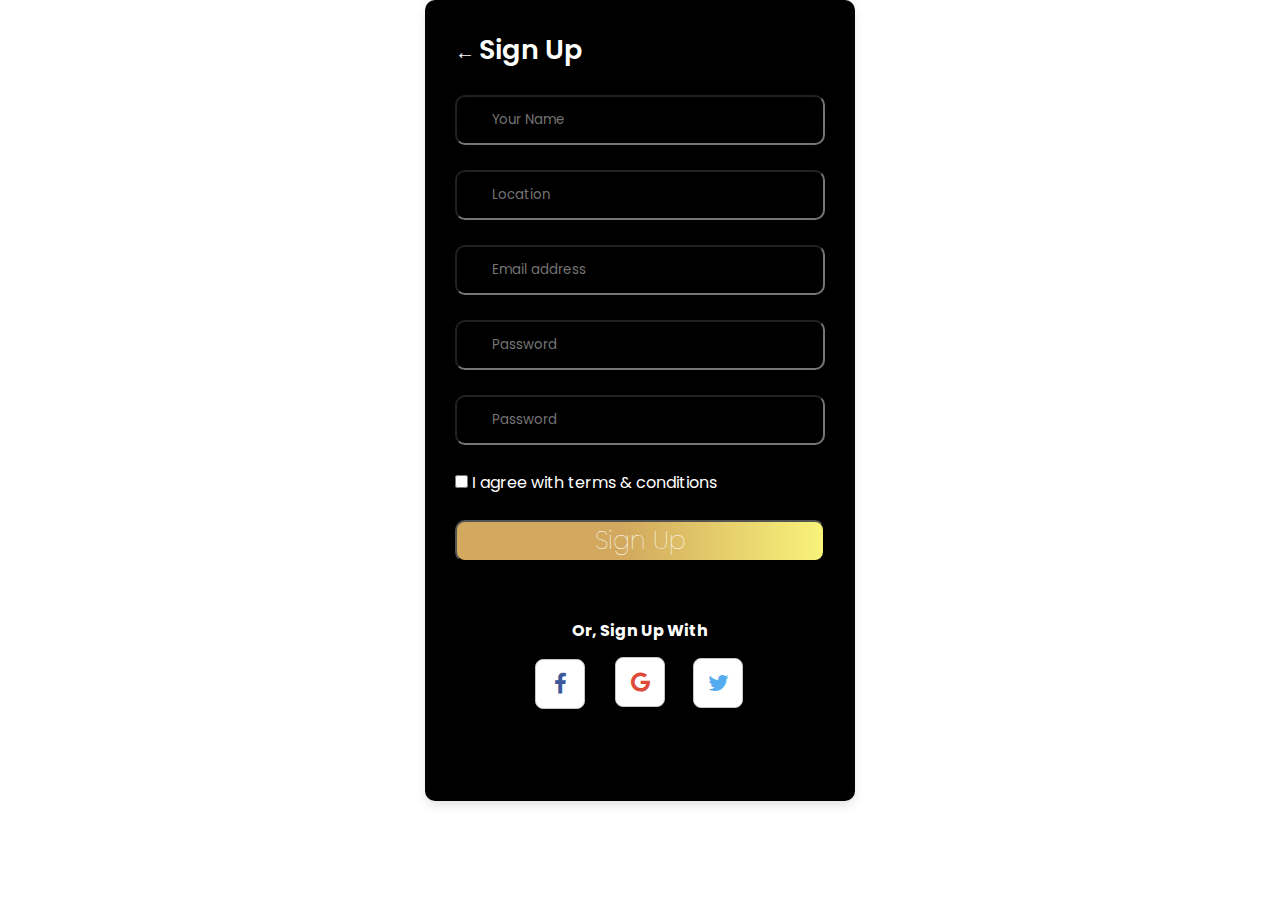
<file: Figma/index.html>
<!DOCTYPE html>
<html lang="en">
<head>
    <meta charset="UTF-8">
    <meta http-equiv="X-UA-Compatible" content="IE=edge">
    <meta name="viewport" content="width=device-width, initial-scale=1.0">
    <link rel="stylesheet" href="https://unicons.iconscout.com/release/v4.0.0/css/line.css">
    <link rel="stylesheet" href="style.css"
    <meta name="viewport" content="width=device-width, initial-scale=1">
    <link rel="stylesheet" href="https://cdnjs.cloudflare.com/ajax/libs/font-awesome/4.7.0/css/font-awesome.min.css">

    <title></title>
</head>
<body>
<div class="container"    >
        <div class="forms">
            <div class="form sign-up">
                <span style='font-size:20px; color: white;'>&#8592;</span>
                <span class="title">Sign Up</span>
                <form action="#">
                    <div class="input-field">
                    <input type="text" placeholder="Your Name" required>
                    <i class="uil uil-envelope"></i>
                    </div>
                    <div class="input-field">
                        <input type="text" placeholder="Location" required>
                        <i class="uil uil-lock-alt"></i>
                    </div>
                    <div class="input-field">
                        <input type="text" placeholder="Email address" required>
                        <i class="uil uil-envelope"></i>
                    </div>
                    <div class="input-field">
                        <input type="password" placeholder="Password" required>
                        <i class="uil uil-lock-alt"></i>
                    </div>
                    <div class="input-field">
                        <input type="password" placeholder="Password" required>
                        <i class="uil uil-lock-alt"></i>
                    </div>
                    <div class="checkbox-text">
                        <div class="checkbox-content">
                            <input type="checkbox" id="logCheck">
                            <label for="logCheck" class="text" >I agree with terms & conditions</label>
                        </div>
                    </div>
                    <div class="input-field button">
                        <button type="submit" class="signupbtn">Sign Up</button>
                    </div>
                    <div class="text" style="color: white;">
                        <h4>Or, Sign Up With</h4>
                    </div>
                    <div class="social-icons">
                        <div class="social-icon facebook"><span class="fa fa-facebook"></span></div>
                        <div class="social-icon google"><span class="fa fa-google"></span></div>
                        <div class="social-icon twitter"><span class="fa fa-twitter"></span></div>
                    </div>
                </form>
            </div>
        </div>
    </div>
</body>
</html>
</file>
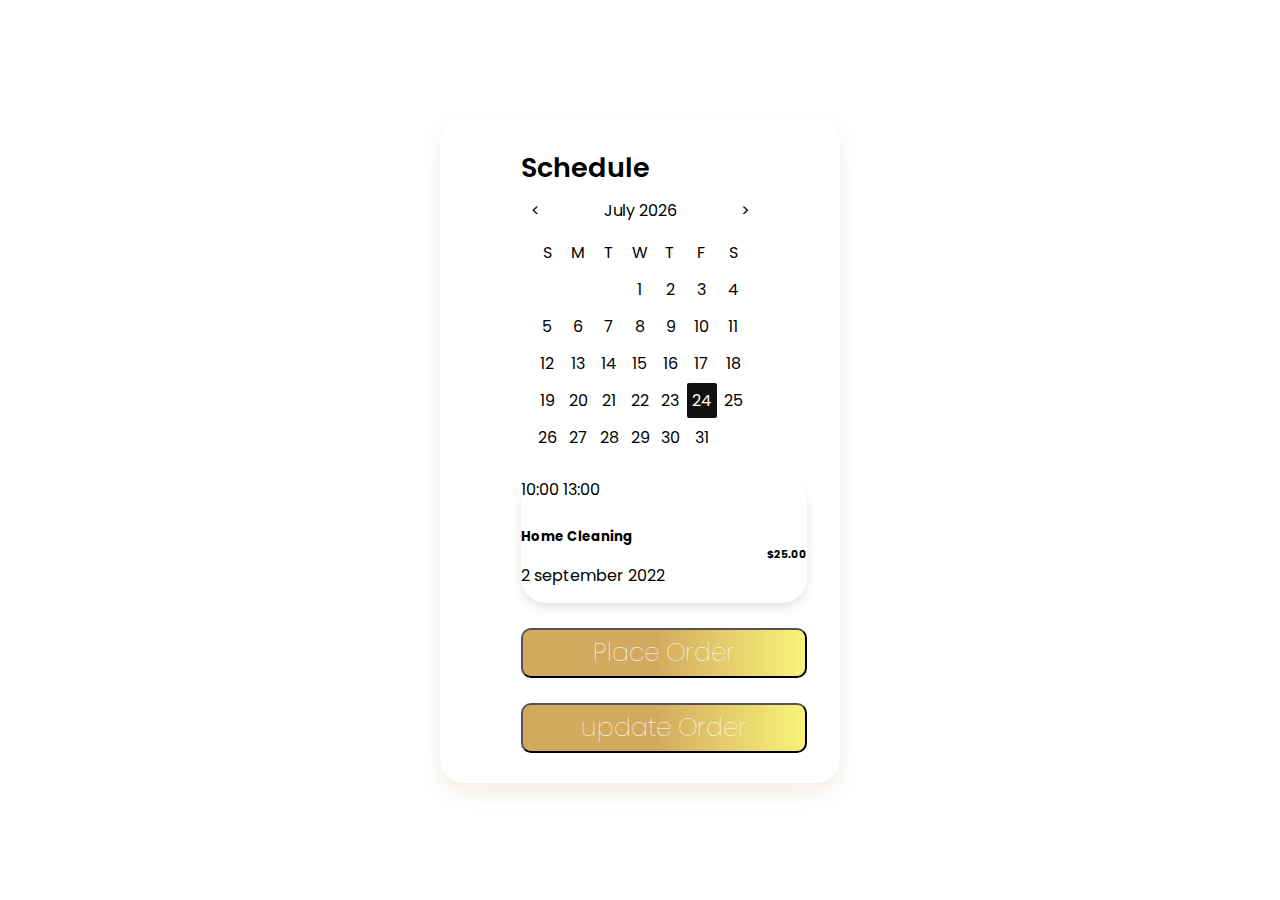
<file: Figma/calendar.html>
<!DOCTYPE html>
<html lang="en">
<head>
    <meta charset="UTF-8">
    <meta http-equiv="X-UA-Compatible" content="IE=edge">
    <meta name="viewport" content="width=device-width, initial-scale=1.0">
    <meta name="viewport" content="width=device-width, initial-scale=1">
    <link rel="stylesheet" href="dycalendar.css">
    <style>
          @import url('https://fonts.googleapis.com/css2?family=Poppins:wght@300;400;500;600;700&family=Roboto:ital,wght@0,100;0,300;0,700;1,700&display=swap');
 
 *{
     margin: 0;
     padding: 0;
     box-sizing: border-box;
     font-family: 'Poppins', sans-serif;
 }
 
 body{
     height: 100vh;
     display: flex;
     align-items: center;
     justify-content: center;
 }
  .container{
     position: relative;
     max-width: 400px;
     width: 90%;
    
     border-radius: 25px;
     box-shadow: 0 10px 25px rgba(135, 91, 9, 0.1);
     display: flex;
     justify-content: center;
     align-items: center;
  }
  .container .form{
     padding: 30px;
     
 
  }
  .container .form .title{
     position: relative;
     font-size: 27px;
     font-weight: 600;
     color: black;
     
  }
  
.content{
    width: 120%;
    height: 126px;
     background: white;
     border-radius: 25px;
     box-shadow: 0 5px 10px rgba(0,0,0,0.1);
     align-items: center;
     justify-content: center;
     align-items: center;
     display: block
}
  h6{
    text-align: right;
  }
  .input-field button {
    text-align: center;
    color: #fff;
    font-size: 25px;
    font-weight: 10;
    letter-spacing: 0px;
    background: linear-gradient(270deg, #F9F37A 0%, #D2A95E 54.29%);

    transition: all 0.3s ease;
    border-radius: 10px;
    width: 120%;
    height: 50px;
    cursor: pointer;
 }
    </style>
    <title>Document</title>
</head>
<body>
    <div class="container">
        <div class="forms">
            <div class="form sign-up">
                <span class="title">Schedule</span>
                <div id="dycalendar"></div>
                    

    
    <script src="dycalendar.js"></script>
    <script>
        dycalendar.draw({
            target: '#dycalendar',
            type: 'month',
            dayformat: 'full',
            monthformat: 'full',
            highlighttargetdate: true,
            prevnextbutton: 'show'
        })
    </script>
    <div class="content">
        <p>10:00 13:00</p>
        <br>
        <h5>Home Cleaning</h5>
        <h6>$25.00</h6>         
        <p>2 september 2022</p>
    </div>
    <br>
        <div class="input-field button">
            <button type="btn" class="signupbtn">Place Order</button>
    </div>
    <br>
    <div class="input-field button">
        <button type="btn" class="signupbtn">update Order</button>
</div>
</body>
</html>
</file>
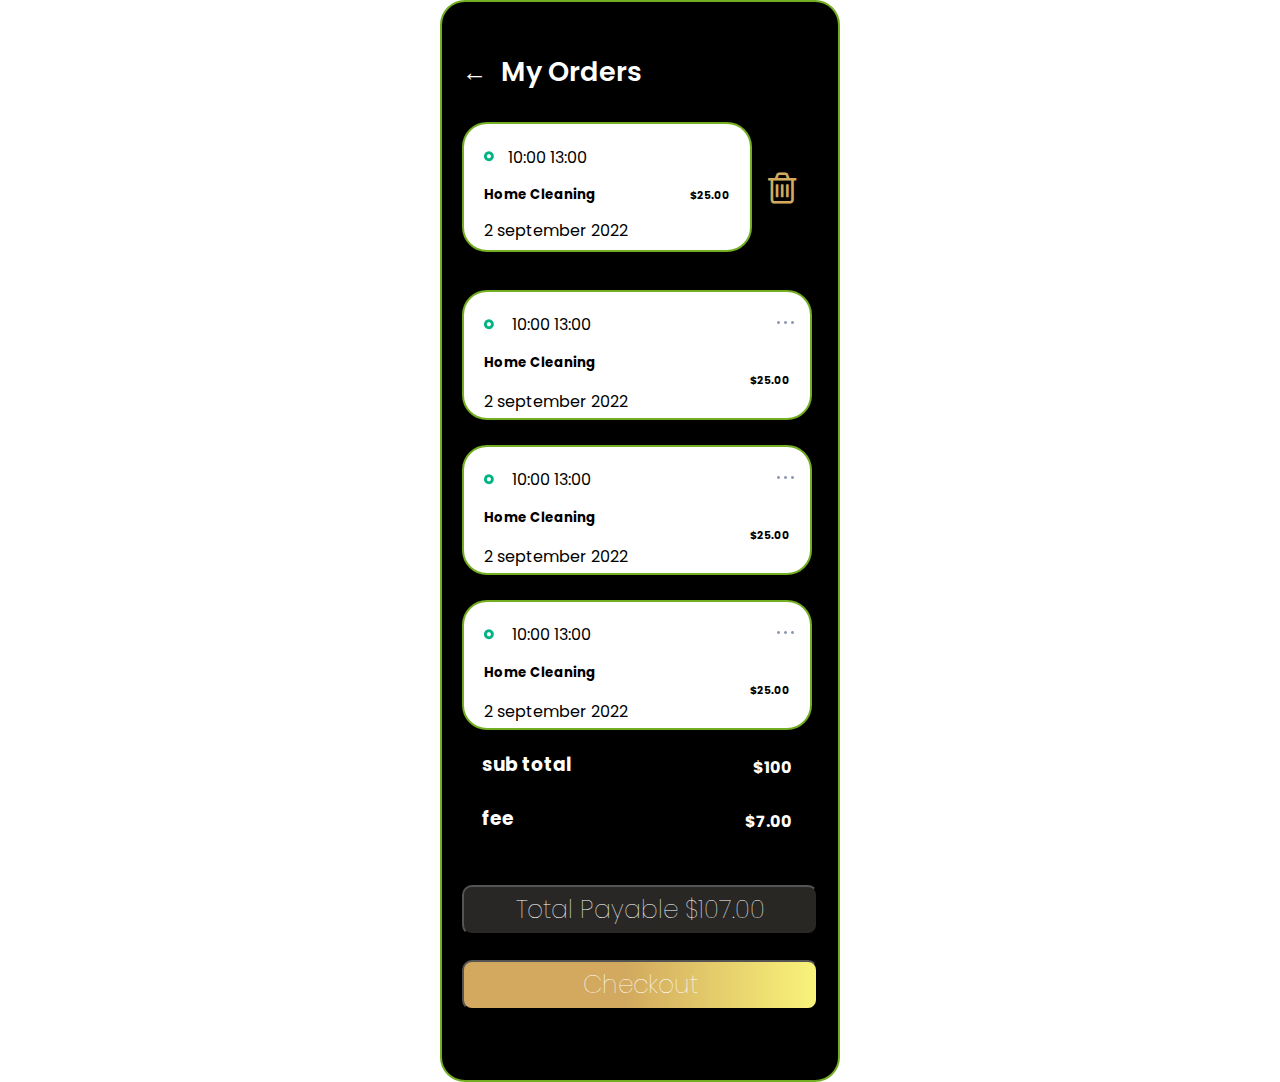
<file: Figma/cart.html>
<!DOCTYPE html>
<html lang="en">
<head>
    <meta charset="UTF-8">
    <meta http-equiv="X-UA-Compatible" content="IE=edge">
    <meta name="viewport" content="width=device-width, initial-scale=1.0">
    <link rel="stylesheet" href="https://cdnjs.cloudflare.com/ajax/libs/font-awesome/4.7.0/css/font-awesome.min.css">
    <link rel="stylesheet" href="https://cdnjs.cloudflare.com/ajax/libs/font-awesome/4.7.0/css/font-awesome.min.css">
 
    <style>
         
          @import url('https://fonts.googleapis.com/css2?family=Poppins:wght@300;400;500;600;700&family=Roboto:ital,wght@0,100;0,300;0,700;1,700&display=swap');
 
 *{
     margin: 0;
     padding: 0;
     box-sizing: border-box;
     font-family: 'Poppins', sans-serif;
 }
 
 body{
     height: 100%;
     display: flex;
     align-items: center;
     justify-content: center;
 }
  .container{
    border-radius: 25px;
  border: 2px solid #73AD21;
  padding: 20px; 
  width: 400px;
   
  background-color: black
  }
  .container .form{
     padding: 30px;
     
 
  }
  .container .form .title{
     position: relative;
     font-size: 27px;
     font-weight: 600;
     color: white;
     
  }
  .content{
    border-radius: 25px;
  border: 2px solid #73AD21;
  padding: 20px; 
  width: 350px;
  height: 130px; 

  background-color: white; 
  }
  h6{
    text-align: right;
  }
  h4{
    float: right;
    top: -24px;
    position: relative;
    color: white;
  }
  h3{
    color: white;
  }
  .input-field button {
    text-align: center;
    color: #fff;
    font-size: 25px;
    font-weight: 10;
    letter-spacing: 0px;
    background: linear-gradient(270deg, #F9F37A 0%, #D2A95E 54.29%);

    transition: all 0.3s ease;
    border-radius: 10px;
    width: 100%;
    height: 50px;
    cursor: pointer;
 }
 
 
    </style>
    <title>Document</title>
</head>
<body>
    <div class="container">
        <div class="forms">
            <div class="form sign-up">
                <span style='font-size:25px; color: white; position: relative; left: -30px;'>&#8592;</span>
                <span class="title" style="position: relative;
                left: -20px;">My Orders</span>
            </div>
            <div class="contain" style="position: relative; border: 0px solid rgba(23, 174, 129, 0.35) ;">
            <div class="content" style="background-color: white ;width: 290px; ">
                <img src="image/Oval Copy 2.png">
                
                <p style="position: relative;
                right: -24px;
                top: -24px;
            ">10:00 13:00</p>
                <br>
                <h5 style="position: relative; top: -34px;">Home Cleaning</h5>
                <h6 style="position: relative; top: -51px;">$25.00</h6>         
                <p style="position: relative; top: -37px;">2 september 2022</p>
            </div>
                <button type="button" style= "position: relative;
                right: -306px;
                top: -39px;
                background-color: black;
                color: rgba(210, 169, 94, 1);
                border: none;"
            ><i class="fa fa-trash-o" style="font-size:36px; font-size: 36px;
            position: relative;
            top: -43px;
        "></i></button>
               
                    
            </div>
            <div class="content">
                <img src="image/Oval Copy 2.png">
                
                <p style= "position: relative;
                right: -28px;
                top: -25px;
            ">10:00 13:00</p>
            <div class="image" style="position: relative;
            right: -293px;
            top: -56px;
        ">
                <img src="image/Ellipse 1.jpg" alt="">
                <img src="image/Ellipse 1.jpg" alt="">
                <img src="image/Ellipse 1.jpg" alt="">
                <br>
            </div>
                <h5 style= "position: relative;
                top: -34px;
            ">Home Cleaning</h5>
                <h6 style= "position: relative;
                top: -34px;">$25.00</h6>         
                <p style= "position: relative;
                top: -34px;">2 september 2022</p>
            </div>
           <br>
           <div class="content">
            <img src="image/Oval Copy 2.png">
            
            <p style= "position: relative;
            right: -28px;
            top: -25px;
        ">10:00 13:00</p>
        <div class="image" style="position: relative;
        right: -293px;
        top: -56px;
    ">
            <img src="image/Ellipse 1.jpg" alt="">
            <img src="image/Ellipse 1.jpg" alt="">
            <img src="image/Ellipse 1.jpg" alt="">
            <br>
        </div>
            <h5 style= "position: relative;
            top: -34px;
        ">Home Cleaning</h5>
            <h6 style= "position: relative;
            top: -34px;">$25.00</h6>         
            <p style= "position: relative;
            top: -34px;">2 september 2022</p>
        </div>
            <br>
            <div class="content">
                <img src="image/Oval Copy 2.png">
                
                <p style= "position: relative;
                right: -28px;
                top: -25px;
            ">10:00 13:00</p>
            <div class="image" style="position: relative;
            right: -293px;
            top: -56px;
        ">
                <img src="image/Ellipse 1.jpg" alt="">
                <img src="image/Ellipse 1.jpg" alt="">
                <img src="image/Ellipse 1.jpg" alt="">
                <br>
            </div>
                <h5 style= "position: relative;
                top: -34px;
            ">Home Cleaning</h5>
                <h6 style= "position: relative;
                top: -34px;">$25.00</h6>         
                <p style= "position: relative;
                top: -34px;">2 september 2022</p>
            </div>
            <div class="content" style="background-color: black; border: none;">
                <h3>sub total</h3>
                <h4>$100</h4>

                <br>
                <h3>fee</h3>  
                <h4>$7.00</h4>     
            </div>
            <br>
            
            <div class="input-field button">
                <button type="btn" class="signupbtn" style="background: linear-gradient(270deg, #282724 0%, #282725 54.29%);
                ">Total Payable $107.00</button>
        </div>
        <br>
        <div class="input-field button">
            <button type="btn" class="signupbtn">Checkout</button>
    </div>
    <br>
    <br>





    
        </div>
    </div>
           
           
</body>
</html>
</file>
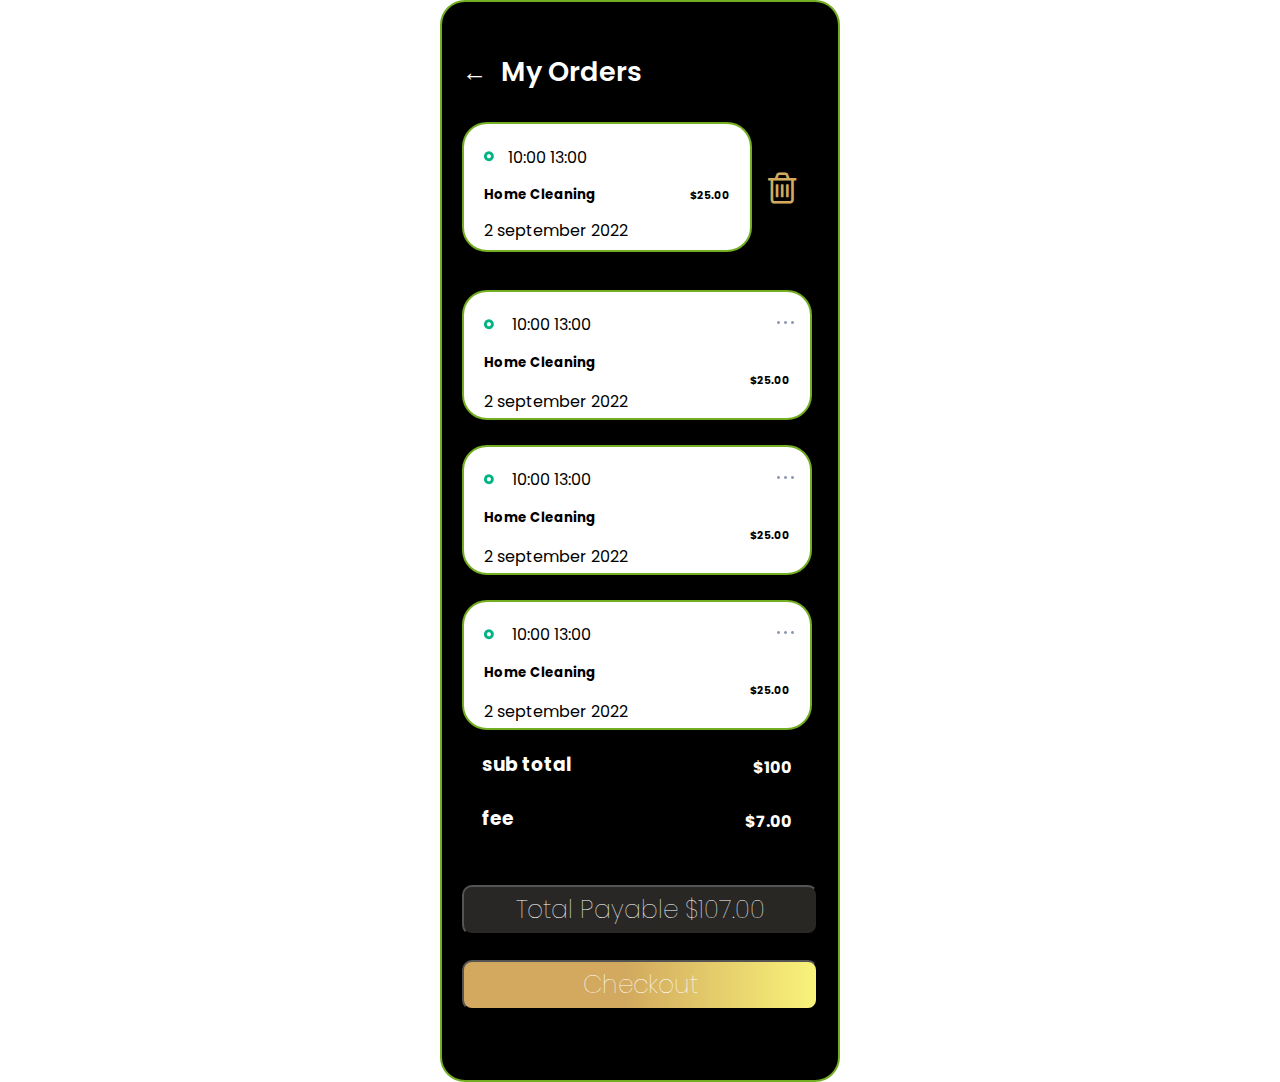
<file: Figma/cart2.html>
<!DOCTYPE html>
<html lang="en">
<head>
    <meta charset="UTF-8">
    <meta http-equiv="X-UA-Compatible" content="IE=edge">
    <meta name="viewport" content="width=device-width, initial-scale=1.0">
    <link rel="stylesheet" href="https://cdnjs.cloudflare.com/ajax/libs/font-awesome/4.7.0/css/font-awesome.min.css">
    <link rel="stylesheet" href="https://cdnjs.cloudflare.com/ajax/libs/font-awesome/4.7.0/css/font-awesome.min.css">
 
    <style>
         
          @import url('https://fonts.googleapis.com/css2?family=Poppins:wght@300;400;500;600;700&family=Roboto:ital,wght@0,100;0,300;0,700;1,700&display=swap');
 
 *{
     margin: 0;
     padding: 0;
     box-sizing: border-box;
     font-family: 'Poppins', sans-serif;
 }
 
 body{
     height: 100%;
     display: flex;
     align-items: center;
     justify-content: center;
 }
  .container{
    border-radius: 25px;
  border: 2px solid #73AD21;
  padding: 20px; 
  width: 400px;
   
  background-color: black
  }
  .container .form{
     padding: 30px;
     
 
  }
  .container .form .title{
     position: relative;
     font-size: 27px;
     font-weight: 600;
     color: white;
     
  }
  .content{
    border-radius: 25px;
  border: 2px solid #73AD21;
  padding: 20px; 
  width: 350px;
  height: 130px;

  background-color: white; 
  }
  h6{
    text-align: right;
  }
  h4{
    float: right;
    top: -24px;
    position: relative;
    color: white;
  }
  h3{
    color: white;
  }
  .input-field button {
    text-align: center;
    color: #fff;
    font-size: 25px;
    font-weight: 10;
    letter-spacing: 0px;
    background: linear-gradient(270deg, #F9F37A 0%, #D2A95E 54.29%);

    transition: all 0.3s ease;
    border-radius: 10px;
    width: 100%;
    height: 50px;
    cursor: pointer;
 }
 
 
    </style>
    <title>Document</title>
</head>
<body>
    <div class="container">
        <div class="forms">
            <div class="form sign-up">
                <span style='font-size:25px; color: white; position: relative; left: -30px;'>&#8592;</span>
                <span class="title" style="position: relative;
                left: -20px;">My Orders</span>
            </div>
            <div class="contain" style="position: relative; border: 0px solid rgba(23, 174, 129, 0.35) ;">
            <div class="content" style="background-color: white ;width: 290px; ">
                <img src="image/Oval Copy 2.png">
                
                <p style="position: relative;
                right: -24px;
                top: -24px;
            ">10:00 13:00</p>
                <br>
                <h5 style="position: relative; top: -34px;">Home Cleaning</h5>
                <h6 style="position: relative; top: -51px;">$25.00</h6>         
                <p style="position: relative; top: -37px;">2 september 2022</p>
            </div>
                <button type="button" style= "position: relative;
                right: -306px;
                top: -39px;
                background-color: black;
                color: rgba(210, 169, 94, 1);
                border: none;"
            ><i class="fa fa-trash-o" style="font-size:36px; font-size: 36px;
            position: relative;
            top: -43px;
        "></i></button>
               
                    
            </div>
            <div class="content">
                <img src="image/Oval Copy 2.png">
                
                <p style= "position: relative;
                right: -28px;
                top: -25px;
            ">10:00 13:00</p>
            <div class="image" style="position: relative;
            right: -293px;
            top: -56px;
        ">
                <img src="image/Ellipse 1.jpg" alt="">
                <img src="image/Ellipse 1.jpg" alt="">
                <img src="image/Ellipse 1.jpg" alt="">
                <br>
            </div>
                <h5 style= "position: relative;
                top: -34px;
            ">Home Cleaning</h5>
                <h6 style= "position: relative;
                top: -34px;">$25.00</h6>         
                <p style= "position: relative;
                top: -34px;">2 september 2022</p>
            </div>
           <br>
           <div class="content">
            <img src="image/Oval Copy 2.png">
            
            <p style= "position: relative;
            right: -28px;
            top: -25px;
        ">10:00 13:00</p>
        <div class="image" style="position: relative;
        right: -293px;
        top: -56px;
    ">
            <img src="image/Ellipse 1.jpg" alt="">
            <img src="image/Ellipse 1.jpg" alt="">
            <img src="image/Ellipse 1.jpg" alt="">
            <br>
        </div>
            <h5 style= "position: relative;
            top: -34px;
        ">Home Cleaning</h5>
            <h6 style= "position: relative;
            top: -34px;">$25.00</h6>         
            <p style= "position: relative;
            top: -34px;">2 september 2022</p>
        </div>
            <br>
            <div class="content">
                <img src="image/Oval Copy 2.png">
                
                <p style= "position: relative;
                right: -28px;
                top: -25px;
            ">10:00 13:00</p>
            <div class="image" style="position: relative;
            right: -293px;
            top: -56px;
        ">
                <img src="image/Ellipse 1.jpg" alt="">
                <img src="image/Ellipse 1.jpg" alt="">
                <img src="image/Ellipse 1.jpg" alt="">
                <br>
            </div>
                <h5 style= "position: relative;
                top: -34px;
            ">Home Cleaning</h5>
                <h6 style= "position: relative;
                top: -34px;">$25.00</h6>         
                <p style= "position: relative;
                top: -34px;">2 september 2022</p>
            </div>
            <div class="content" style="background-color: black; border: none;">
                <h3>sub total</h3>
                <h4>$100</h4>

                <br>
                <h3>fee</h3>  
                <h4>$7.00</h4>     
            </div>
            <br>
            
            <div class="input-field button">
                <button type="btn" class="signupbtn" style="background: linear-gradient(270deg, #282724 0%, #282725 54.29%);
                ">Total Payable $107.00</button>
        </div>
        <br>
        <div class="input-field button">
            <button type="btn" class="signupbtn">Checkout</button>
    </div>
    <br>
    <br>





    
        </div>
    </div>
           
           
</body>
</html>
</file>
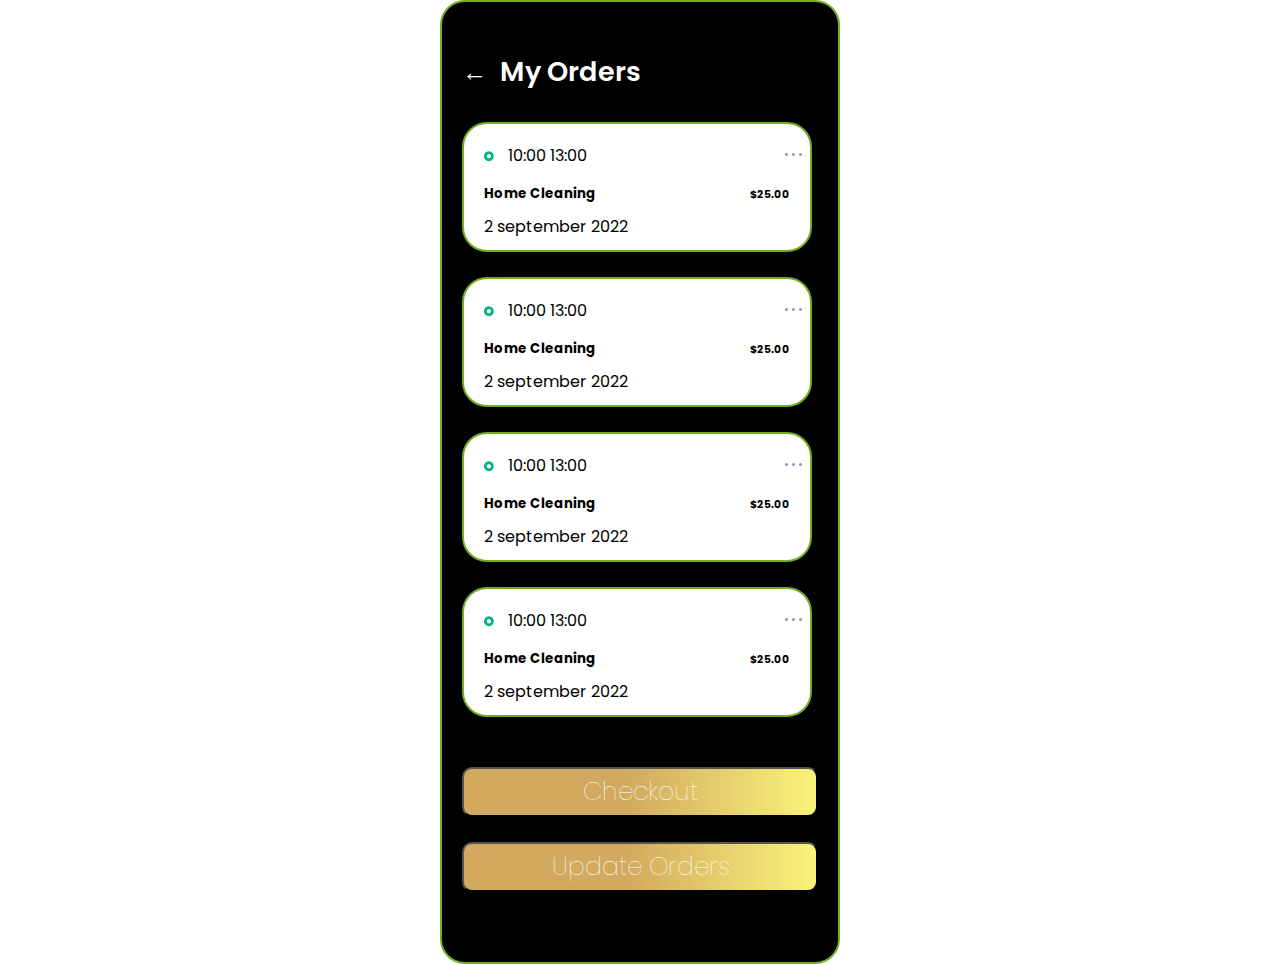
<file: Figma/checkout.html>
<!DOCTYPE html>
<html lang="en">
<head>
    <meta charset="UTF-8">
    <meta http-equiv="X-UA-Compatible" content="IE=edge">
    <meta name="viewport" content="width=device-width, initial-scale=1.0">
    <style>
         
          @import url('https://fonts.googleapis.com/css2?family=Poppins:wght@300;400;500;600;700&family=Roboto:ital,wght@0,100;0,300;0,700;1,700&display=swap');
 
 *{
     margin: 0;
     padding: 0;
     box-sizing: border-box;
     font-family: 'Poppins', sans-serif;
 }
 
 body{
     height: 100%;
     display: flex;
     align-items: center;
     justify-content: center;
 }
  .container{
    border-radius: 25px;
  border: 2px solid #73AD21;
  padding: 20px; 
  width: 400px;
   
  background-color: black;
  }
  .container .form{
     padding: 30px;
     
 
  }
  .container .form .title{
    position: relative;
    font-size: 27px;
    font-weight: 600;
    color: white;
    left: -21px;
  }
  .content{
    border-radius: 25px;
  border: 2px solid #73AD21;
  padding: 20px; 
  width: 350px;
  height: 130px; 
  background-color: white; 
  }
  h6{
    text-align: right;
  }
  .input-field button {
    text-align: center;
    color: #fff;
    font-size: 25px;
    font-weight: 10;
    letter-spacing: 0px;
    background: linear-gradient(270deg, #F9F37A 0%, #D2A95E 54.29%);

    transition: all 0.3s ease;
    border-radius: 10px;
    width: 100%;
    height: 50px;
    cursor: pointer;
 }
    </style>
    <title>Document</title>
</head>
<body>
    <div class="container">
        <div class="forms">
            <div class="form sign-up">
                <span style='font-size:25px; color: white; position: relative; left: -30px;'>&#8592;</span>
                <span class="title">My Orders</span>
            </div>
            <div class="content">
                <img src="image/Oval Copy 2.png">
                <p style="position: relative; right: -24px; top: -26px;">10:00 13:00</p>
                <div class="image" style="position: relative;
                right: -301px;
                top: -56px;
            ">
                <img src="image/Ellipse 1.jpg" alt="">
                <img src="image/Ellipse 1.jpg" alt="">
                <img src="image/Ellipse 1.jpg" alt="">
                <br>
                </div>
                <h5 style="position: relative; top: -35px">Home Cleaning</h5>
                <h6 style="position: relative; top: -52px">$25.00</h6>         
                <p style="position: relative; top: -41px">2 september 2022</p>
            </div>
            <br>
            <div class="content">
                <img src="image/Oval Copy 2.png">
                <p style="position: relative; right: -24px; top: -26px;">10:00 13:00</p>
                <div class="image" style="position: relative;
                right: -301px;
                top: -56px;
            ">
                <img src="image/Ellipse 1.jpg" alt="">
                <img src="image/Ellipse 1.jpg" alt="">
                <img src="image/Ellipse 1.jpg" alt="">
                <br>
                </div>
                <h5 style="position: relative; top: -35px">Home Cleaning</h5>
                <h6 style="position: relative; top: -52px">$25.00</h6>         
                <p style="position: relative; top: -41px">2 september 2022</p>
            </div>
           <br>
            <div class="content">
                <img src="image/Oval Copy 2.png">
                <p style="position: relative; right: -24px; top: -26px;">10:00 13:00</p>
                <div class="image" style="position: relative;
                right: -301px;
                top: -56px;
            ">
                <img src="image/Ellipse 1.jpg" alt="">
                <img src="image/Ellipse 1.jpg" alt="">
                <img src="image/Ellipse 1.jpg" alt="">
                <br>
                </div>
                <h5 style="position: relative; top: -35px">Home Cleaning</h5>
                <h6 style="position: relative; top: -52px">$25.00</h6>         
                <p style="position: relative; top: -41px">2 september 2022</p>
            </div>
           <br>
            <div class="content">
                <img src="image/Oval Copy 2.png">
                <p style="position: relative; right: -24px; top: -26px;">10:00 13:00</p>
                <div class="image" style="position: relative;
                right: -301px;
                top: -56px;
            ">
                <img src="image/Ellipse 1.jpg" alt="">
                <img src="image/Ellipse 1.jpg" alt="">
                <img src="image/Ellipse 1.jpg" alt="">
                <br>
                </div>
                <h5 style="position: relative; top: -35px">Home Cleaning</h5>
                <h6 style="position: relative; top: -52px">$25.00</h6>         
                <p style="position: relative; top: -41px">2 september 2022</p>
            </div>
            <br>
            <br>
            <div class="input-field button">
                <button type="btn" class="signupbtn">Checkout</button>
        </div>
        <br>
        <div class="input-field button">
            <button type="btn" class="signupbtn">Update Orders</button>
    </div>
    <br>
    <br>
           
           
</body>
</html>
</file>
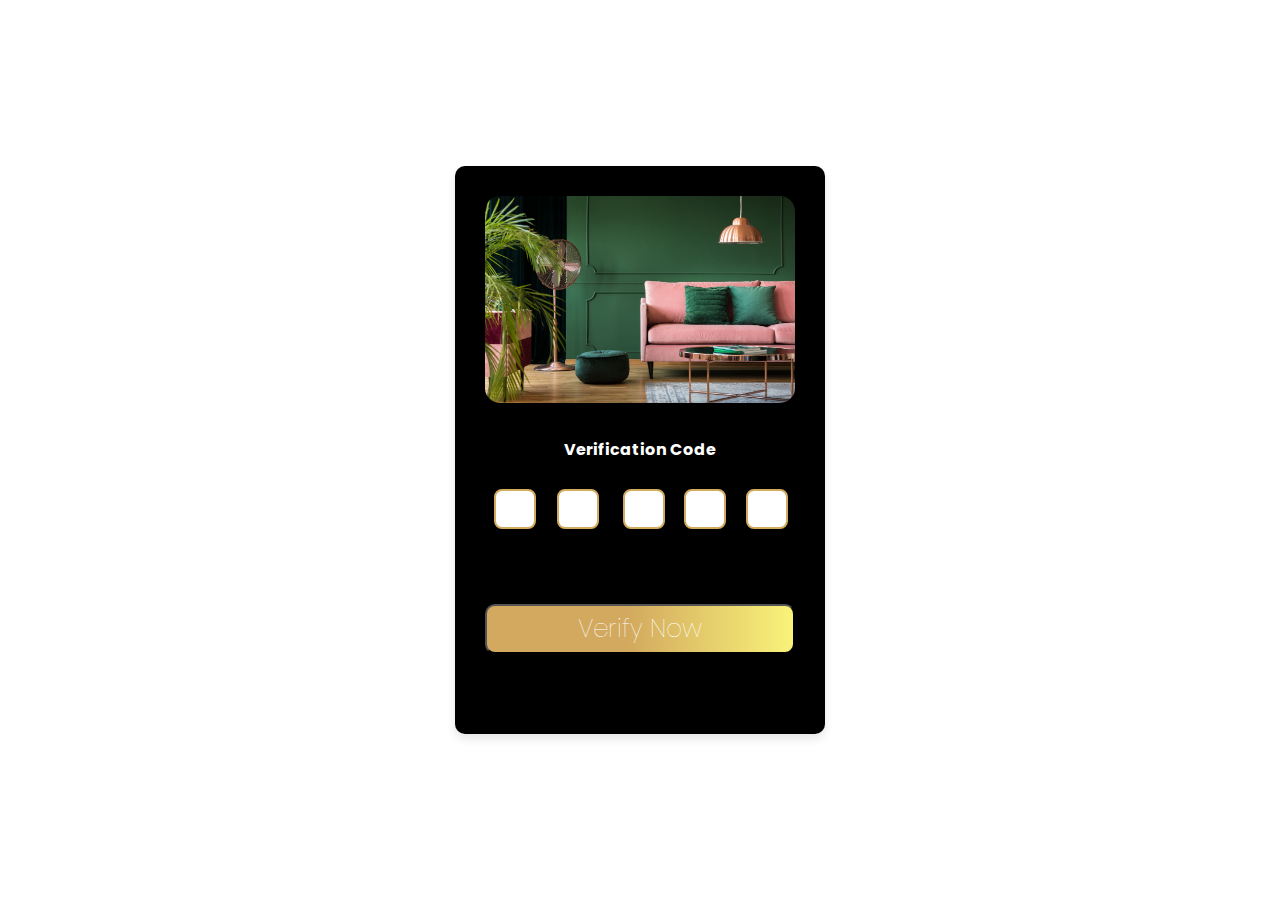
<file: Figma/code.html>
<!DOCTYPE html>
<html lang="en">
<head>
  <meta charset="UTF-8">
  <meta http-equiv="X-UA-Compatible" content="IE=edge">
  <meta name="viewport" content="width=device-width, initial-scale=1.0">
  <style>
    @import url('https://fonts.googleapis.com/css2?family=Poppins:wght@300;400;500;600;700&family=Roboto:ital,wght@0,100;0,300;0,700;1,700&display=swap');
 
  
 *{
     margin: 0;
     padding: 0;
     box-sizing: border-box;
     font-family: 'Poppins', sans-serif;
 }
 
 body{
     height: 100vh;
     display: flex;
     align-items: center;
     justify-content: center;
     background-color: white;
 }
  .container{
     position: relative;
     max-width: 370px;
     width: 100%;
     background: black;
     border-radius: 10px;
     box-shadow: 0 5px 10px rgba(0,0,0,0.1);
  }
  .container .form{
     padding: 30px;
 
  }
  

.card:hover {
  box-shadow: 0 8px 16px 0 rgba(0,0,0,0.2);
}

.contain {
  padding: 2px 16px;
}
.contain h4{
    color: white;
    text-align: center;
}
.input-container input{
  width: 42px;
  height: 40px;
}
.form-control:focus{
  box-shadow: none !important;
  border: black !important;
}
.input-field button {
    text-align: center;
    color: #fff;
    font-size: 25px;
    font-weight: 10;
    letter-spacing: 0px;
    background: linear-gradient(270deg, #F9F37A 0%, #D2A95E 54.29%);

    transition: all 0.3s ease;
    border-radius: 10px;
    width: 100%;
    height: 50px;
    cursor: pointer;
 }


 
  
  </style>
  <title>Document</title>
</head>
<body>
  <div class="container">
    <div class="forms">
      <div class="form sign-up">
        <img src="image/image1.jpg" alt="Snow" style="width:100%; border-radius: 15px;">
          <br>
          <br>
          <div class="contain">
            <h4>Verification Code</h4>  
          </div>
          <br>
          <div class="input-container d-flex flex-row justify-content-center mt-2" style="position: relative;
          right: -20px;
      " >
            <input type="text" class="m-1 text-center form-control rounded" maxlength="1" style="border-radius: 8px; border: 2px solid rgba(211, 171, 95, 1); position: relative; left: -11px;">
            <input type="text" class="m-1 text-center form-control rounded" maxlength="1" style="border-radius: 8px; border: 2px solid rgba(211, 171, 95, 1); position: relative;
            left: 6px;" >
            <input type="text" class="m-1 text-center form-control rounded" maxlength="1" style="border-radius: 8px; border: 2px solid rgba(211, 171, 95, 1); position: relative;
            right: -26px;">
            <input type="text" class="m-1 text-center form-control rounded" maxlength="1" style="border-radius: 8px; border: 2px solid rgba(211, 171, 95, 1); position: relative;
            right: -41px;">
            <input type="text" class="m-1 text-center form-control rounded" maxlength="1"style="border-radius: 8px; border: 2px solid rgba(211, 171, 95, 1); position: relative;
            right: -57px; ">
          </div>
          <br>
          <br>
          <br>
            <div class="input-field button">
            <button type="btn" class="signupbtn">Verify Now</button>
        </div>
        <br>
        <br>
        </div>
        
  
</body>
</html>
</file>
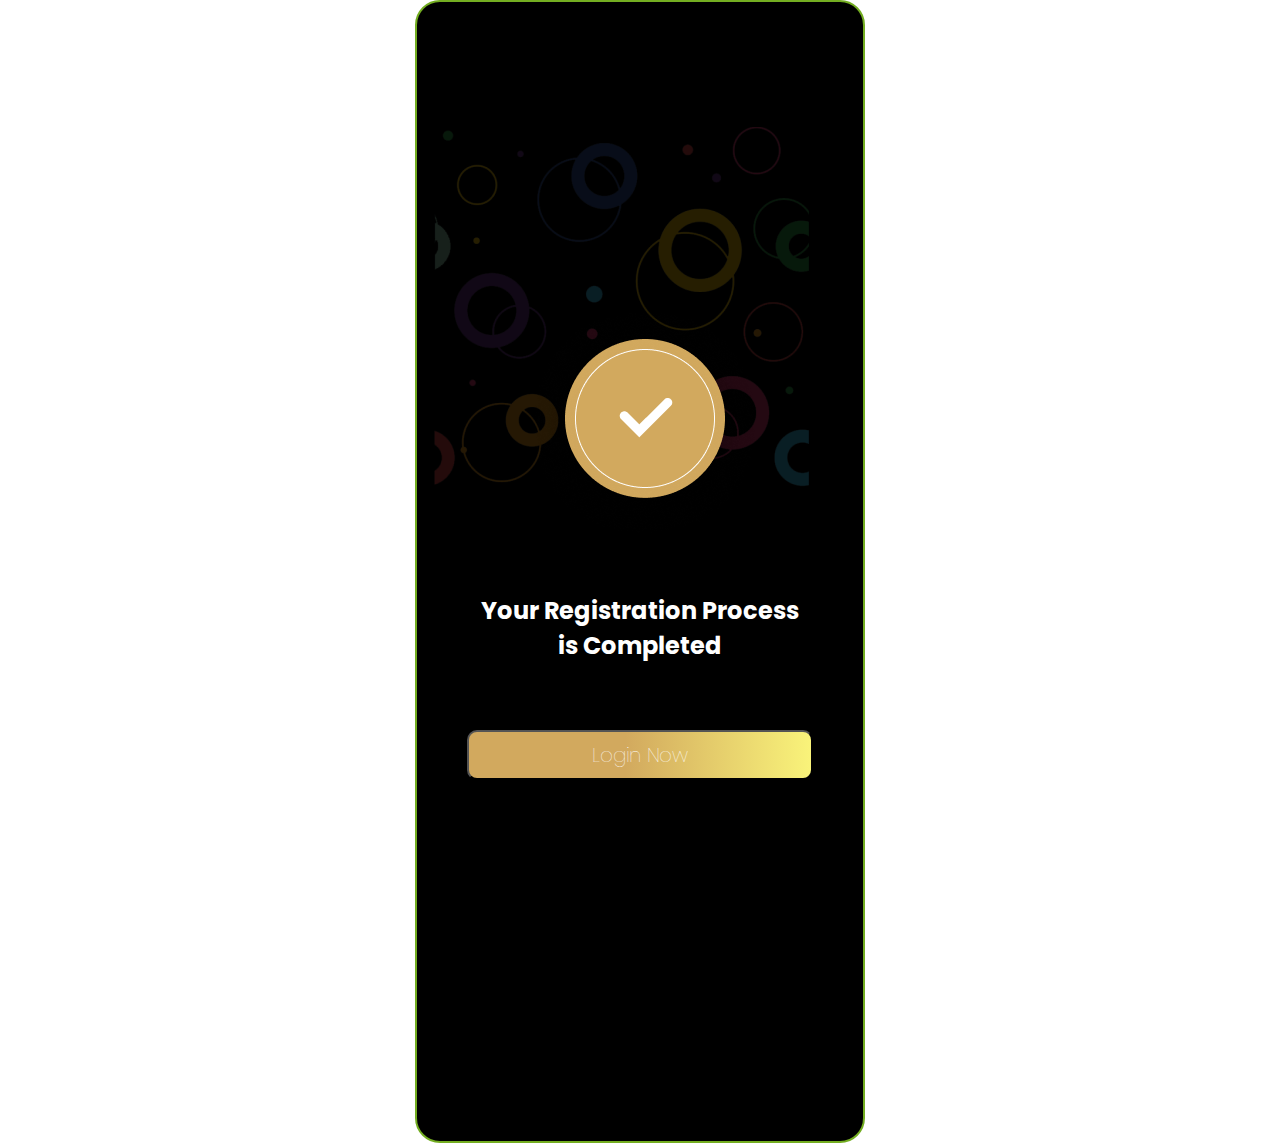
<file: Figma/complete.html>
<!DOCTYPE html>
<html lang="en">
<head>
    <meta charset="UTF-8">
    <meta http-equiv="X-UA-Compatible" content="IE=edge">
    <meta name="viewport" content="width=device-width, initial-scale=1.0">
    <meta name="viewport" content="width=device-width, initial-scale=1">
<link rel="stylesheet" href="https://cdnjs.cloudflare.com/ajax/libs/font-awesome/4.7.0/css/font-awesome.min.css">
    
    <style>
         
        @import url('https://fonts.googleapis.com/css2?family=Poppins:wght@300;400;500;600;700&family=Roboto:ital,wght@0,100;0,300;0,700;1,700&display=swap');

        *{
     margin: 0;
     padding: 0;
     box-sizing: border-box;
     font-family: 'Poppins', sans-serif;
 }
 
 body{
     height: 50%;
     display: flex;
     align-items: center;
     justify-content: center;
 }
  .container{
    border-radius: 25px;
  border: 2px solid #73AD21;
  padding: 20px; 
  width: 450px;
   
  background-color: black
  }
  .container .form{
     padding: 30px;
     
 
  
}
h2{
    text-align: center;
    width: 100%;
    color: white;
    
    
 }
 .input-field button {
    text-align: center;
    color: #fff;
    font-size: 20px;
    font-weight: 10;
    letter-spacing: 0px;
    background: linear-gradient(270deg, #F9F37A 0%, #D2A95E 54.29%);

    transition: all 0.3s ease;
    border-radius: 10px;
    width: 100%;
    height: 50px;
    cursor: pointer;
 }
  


</style>
    <title>Document</title>
</head>
<body>
    <div class="container">
        <div class="forms">
            <div class="form sign-up">
        <br>
        <br>
        <br>
   <div class="image">
    <img src="image/181-1813977_shapes-background-png-free-transparent-png (1).png" style="position: relative; left: -33px">
   </div>
   <div class="logo" style="position: relative;
   right: -26px;">
    <img src="image/Ellipse 11.png" style="position: relative;
    top: -186px;
    right: -37px;
">
    <img src="image/Ellipse 10.png" style="position: relative;
    top: -412px;
    right: -47px;">
    <img src="image/Vector.png" style="
        position: relative;
        top: -501px;
        left: -88px;
">
   </div>
            
    <div class="text" style="    position: relative;
    top: -353px;">
        <h2>Your Registration Process</h2>
        <h2>is Completed</h2>
    </div>
    <br>
    <div class="input-field button" style="position: relative;
    top: -311px;">
        <button type="btn" class="signupbtn">Login Now</button>
      </div>
</div>
        </div>
    </div>

    
        
    
</body>
</html>
</file>
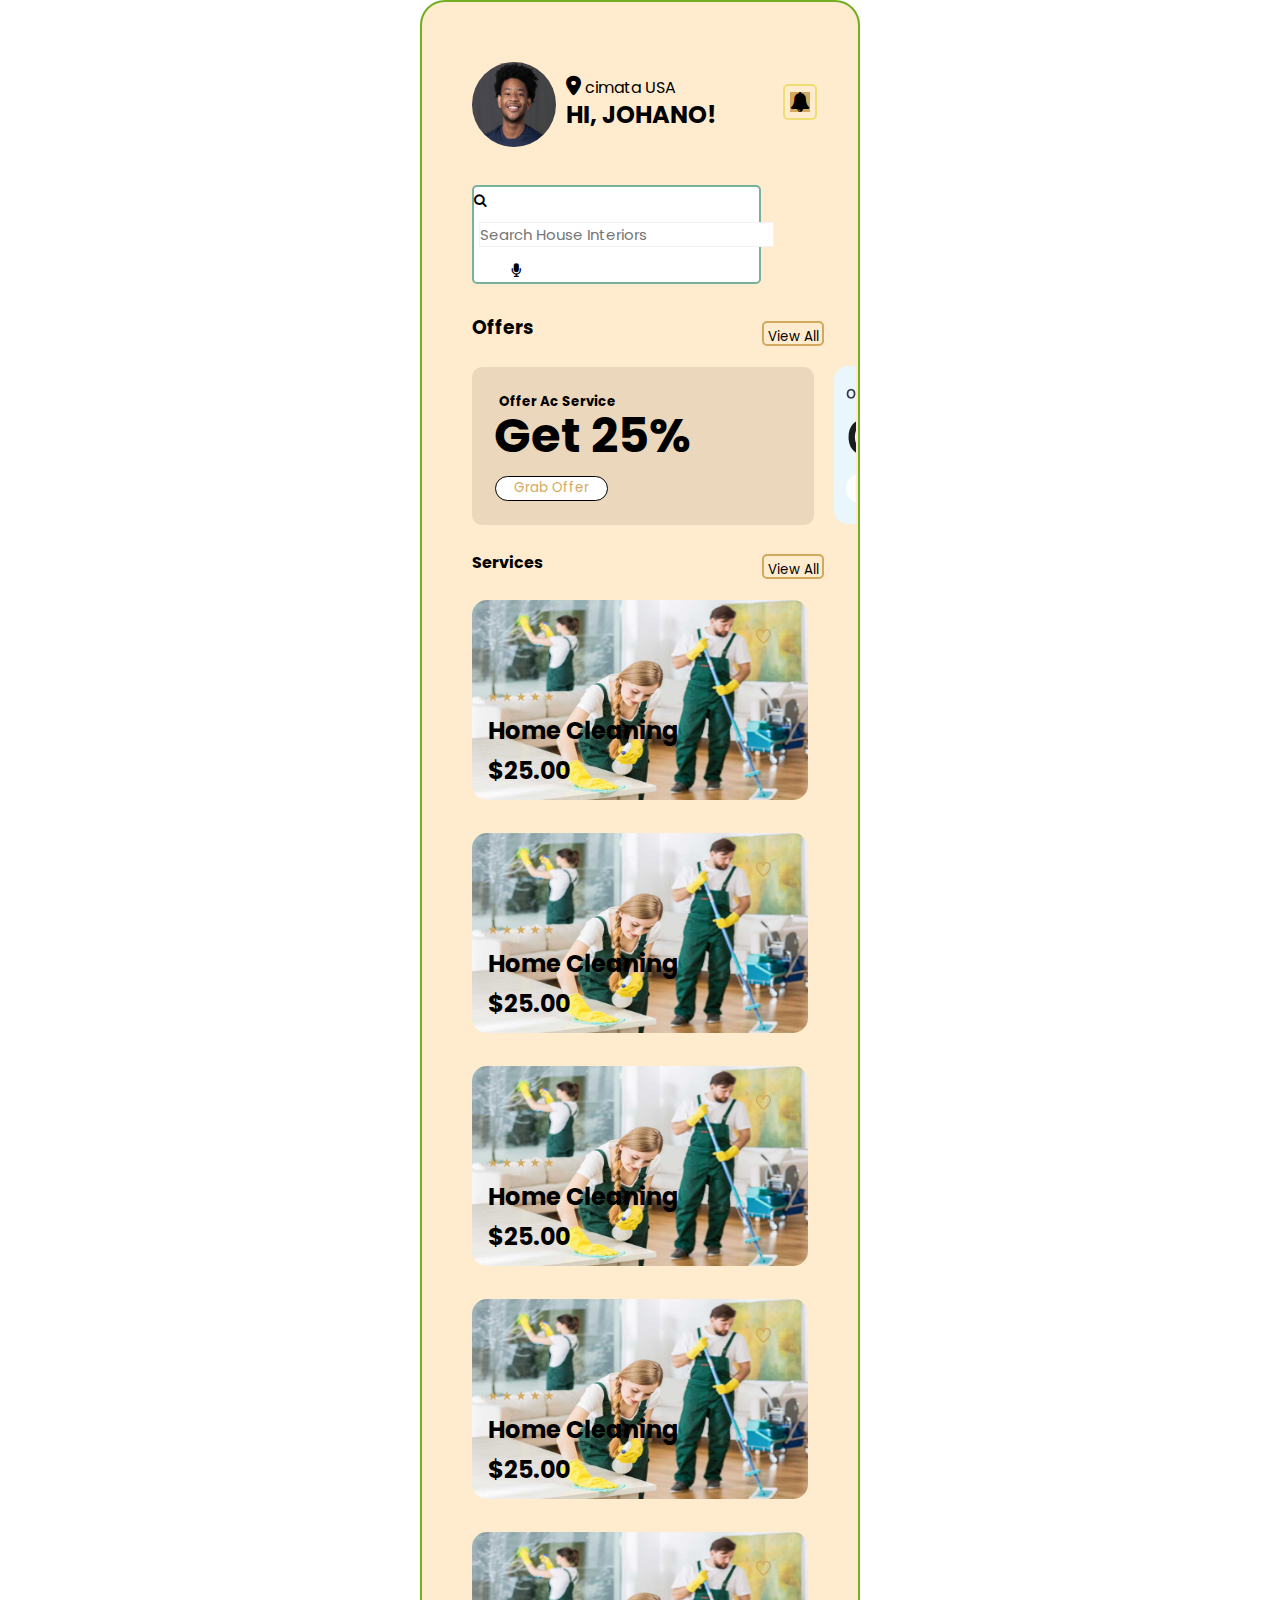
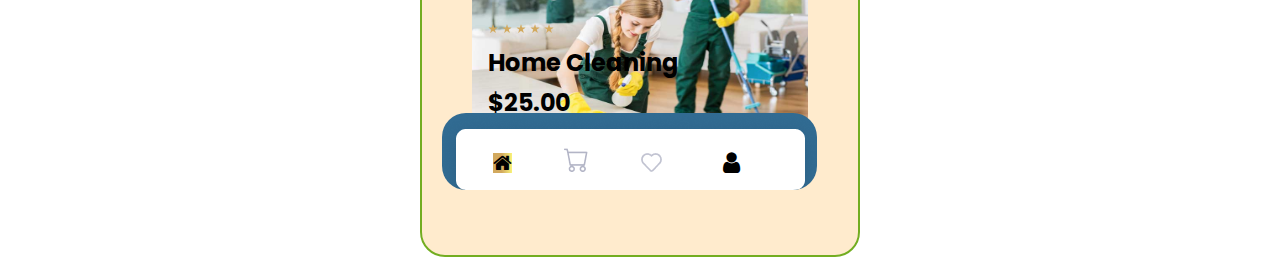
<file: Figma/dashboard.html>
<!DOCTYPE html>
 <html lang="en">
 <head>
    <meta charset="UTF-8">
    <meta http-equiv="X-UA-Compatible" content="IE=edge">
    <meta name="viewport" content="width=device-width, initial-scale=1.0">
    
    <link rel="stylesheet" href=https://cdnjs.cloudflare.com/ajax/libs/font-awesome/6.1.2/css/all.min.css>
    <link rel="stylesheet" href="https://cdnjs.cloudflare.com/ajax/libs/font-awesome/4.7.0/css/font-awesome.min.css">
    

   
    <style>
         
        @import url('https://fonts.googleapis.com/css2?family=Poppins:wght@300;400;500;600;700&family=Roboto:ital,wght@0,100;0,300;0,700;1,700&display=swap');

        *{
     margin: 0;
     padding: 0;
     box-sizing: border-box;
     font-family: 'Poppins', sans-serif;
 }
 
 body{
     height: 100%;
     display: flex;
     align-items: center;
     justify-content: center;
 }
  .container{
    border-radius: 25px;
  border: 2px solid #73AD21;
  padding: 20px; 
  width: 440px;
   
  background-color: blanchedalmond;
  }
  .container .form{
     padding: 30px;
     
 
  }
h2{
    text-align: left;
}
.img{
    text-align: right;
}
.icon{
    
    position: relative;
    left: 94px;
    top: -79px;

}
.text{
    position: relative;
    left: 94px;
    top: -82px;

}
.img{
    font-size: 20px;
    top: 32px;
    right: -9px;
    position: absolute;
    border: 2px solid rgba(239, 223, 115, 1);
    box-sizing: border-box;
    border-radius: 5px;
    padding: 1px 5px;
}
.search-box{
    border-radius: 5px;
    background: white;
    width: 86%;
    border: 2px solid #76b39d;
    position: relative;
    top: -29px;
}


form{
    margin: 0;
}
input{
    border: 1px solid rgba(218, 218, 218, 0.35);
    margin: 10px 5px ;
    font-size: 15px;
    outline: none;
    color: #085f63;
}
i{
    font-size: 2opx;
    margin: opx 10px;

}

button{
    background: transparent;
    border: none;
}
.fa-solid, .fas {
    font-family: "Font Awesome 6 Free";
    font-weight: 900;
    /* right: 42px; */
    right: -37px;
    position: relative;
}
p{
    color: rgba(210, 169, 94, 1);

}
h1{
    font-size: 48px;
    line-height: 48px;
    position: relative;
    right: -22px;

}
h5{
    position: relative;
    right: -27px;

}
.content{
    width: 342px;
    border-radius: 10px;
    background-color:  #17171717;
    height: 158px;
}
.box{

    width: 100%;
    border-radius: 10px;
    
    height: 158px;
}

</style>
    <title>Document</title>
 </head>
 <body>
    <div class="container">
        <div class="forms">
            <div class="form sign-up">
        <div class="contain" style="position: relative;">
        <div class="image">
        <img src="image/images.jpg" alt="Avatar" style="width: 25%;
        height: 85px; margin-top: 10px; border-radius: 50%;"
    }>
        </div>
        <div class="icon">
        <i class='fas fa-map-marker-alt' style= "font-size:20px; left: 0px;" ></i> cimata USA </i>
        </div>
        <div class="text">
        <h2>HI, JOHANO!</h2>
        </div>
        <div class="img">
            <i class="fa fa-bell" style="font-size:20px; background: rgba(210, 169, 94, 1);
background: #D2A95E;"            ></i>
        </div>
        </div>
        <div class="search-box">
            <form>
                <button type="submit"><i class="fa fa-search"></i></button>
                <input type="text" placeholder="Search House Interiors"/>
                <button type="submit"><i class="fas fa-microphone"></i></button>
            </form>
        </div>
        <h3>Offers</h3>
        <div class="btn-group" style="border: 2px solid #D2A95E;
        border-radius: 5px; width: 62px; height: 25px; position: relative; right: -290px; top: -21px; justify-content: center; text-align: center;">
            <button>View All</button>
        </div>
        <div class="content">
            <br>
            <h5>Offer Ac Service</h5>
            <h1>Get 25%</h1>
            <br>
            <button type="submit" style="border: 1px solid ; border-radius: 45px; width:33%; height: 25px; background-color: #ffffff; position: relative;
            right: -23px; top: -151px;
        "><p>Grab Offer</p></button>
        <img src="image/Frame 34316.png" style="position: relative;
        right: -245px;
        top: -119px;">


        </div>
        <br>
       

        <h4>Services</h4>
        <div class="btn-group" style="border: 2px solid #D2A95E;
        border-radius: 5px; width: 62px; height: 25px; position: relative; right: -290px; top: -21px; justify-content: center; text-align: center;">
            <button>View All</button>
        </div>
        
        <div class="box">
            <div class="logo">
            <img src="image/Best-House-Cleaning-Service.jpg" style="width: 100%;
            border-radius: 15px;
            position: relative;
        height: 200px;">
            </div>
            <div class="star" style="position: relative;
            top: -123px;
            left: 16px;
        ">
        <img src="image/Star 2.png">
        <img src="image/Star 2.png">
        <img src="image/Star 2.png">
        <img src="image/Star 2.png">
        <img src="image/Star 2.png">
            </div>

            <div class="home" style="position: relative;
            top: -119px;
            left: 16px;
        ">
        <h2>Home Cleaning</h2>
        <img src="image/Vector (5).png" style="position: relative;
        top: -122px;
        right: -268px;">
        <h2 style="position: relative;
        top: -20px;">$25.00</h2>
            </div>
            
        
    </div>
    <br>
    <br>
    <br>
    <div class="box">
        <div class="logo">
        <img src="image/Best-House-Cleaning-Service.jpg" style="width: 100%;
        border-radius: 15px;
        position: relative;
    height: 200px;">
        </div>
        <div class="star" style="position: relative;
        top: -123px;
        left: 16px;
    ">
    <img src="image/Star 2.png">
    <img src="image/Star 2.png">
    <img src="image/Star 2.png">
    <img src="image/Star 2.png">
    <img src="image/Star 2.png">
        </div>

        <div class="home" style="position: relative;
        top: -119px;
        left: 16px;
    ">
    <h2>Home Cleaning</h2>
    <img src="image/Vector (5).png" style="position: relative;
    top: -122px;
    right: -268px;">
    <h2 style="position: relative;
    top: -20px;">$25.00</h2>
        </div>
        
    
</div>
<br>
<br>
<br>

<div class="box">
    <div class="logo">
    <img src="image/Best-House-Cleaning-Service.jpg" style="width: 100%;
    border-radius: 15px;
    position: relative;
height: 200px;">
    </div>
    <div class="star" style="position: relative;
    top: -123px;
    left: 16px;
">
<img src="image/Star 2.png">
<img src="image/Star 2.png">
<img src="image/Star 2.png">
<img src="image/Star 2.png">
<img src="image/Star 2.png">
    </div>

    <div class="home" style="position: relative;
    top: -119px;
    left: 16px;
">
<h2>Home Cleaning</h2>
<img src="image/Vector (5).png" style="position: relative;
        top: -122px;
        right: -268px;">
        <h2 style="position: relative;
        top: -20px;">$25.00</h2>
    </div>
    

</div>
<br>
<br>
<br>



<div class="box">
    <div class="logo">
    <img src="image/Best-House-Cleaning-Service.jpg" style="width: 100%;
    border-radius: 15px;
    position: relative;
height: 200px;">
    </div>
    <div class="star" style="position: relative;
    top: -123px;
    left: 16px;
">
<img src="image/Star 2.png">
<img src="image/Star 2.png">
<img src="image/Star 2.png">
<img src="image/Star 2.png">
<img src="image/Star 2.png">
    </div>

    <div class="home" style="position: relative;
    top: -119px;
    left: 16px;
">
<h2>Home Cleaning</h2>
<img src="image/Vector (5).png" style="position: relative;
        top: -122px;
        right: -268px;">
        <h2 style="position: relative;
        top: -20px;">$25.00</h2>
    </div>
    

</div>
<br>
<br>
<br>



<div class="box">
    <div class="logo">
    <img src="image/Best-House-Cleaning-Service.jpg" style="width: 100%;
    border-radius: 15px;
    position: relative;
height: 200px;">
    </div>
    <div class="star" style="position: relative;
    top: -123px;
    left: 16px;
">
<img src="image/Star 2.png">
<img src="image/Star 2.png">
<img src="image/Star 2.png">
<img src="image/Star 2.png">
<img src="image/Star 2.png">
    </div>

    <div class="home" style="position: relative;
    top: -119px;
    left: 16px;
">
<h2>Home Cleaning</h2>
<img src="image/Vector (5).png" style="position: relative;
        top: -122px;
        right: -268px;">
        <h2 style="position: relative;
        top: -20px;">$25.00</h2>
    </div>
</div>
         

</div>

<div class="picture">
    <img src="image/Shape.png" style="border-radius: 24px;
    background: #316b92;
    position: relative;
    top: -7px;">
    <i class="fa fa-home" style="font-size:20px; position: relative;
    top: -58px;
    right: -51px; 
    background: linear-gradient(270deg, #F9F37A 0%, #D2A95E 54.29%);"></i>
    <img src="image/Vector (1).png" style="position: relative;
    top: -56px;
    right: -99px;
">
    <img src="image/Vector.2.png" style="font-size:24px; position: relative;
    right: -148px;
    top: -56px;"></i>
    <i class="fa fa-user" style="font-size:24px; position: relative;
    top: -57px;
    right: -205px;"></i>
 </div>   

        </div>
    </div>
    
    
 </body>
 </html>
</file>
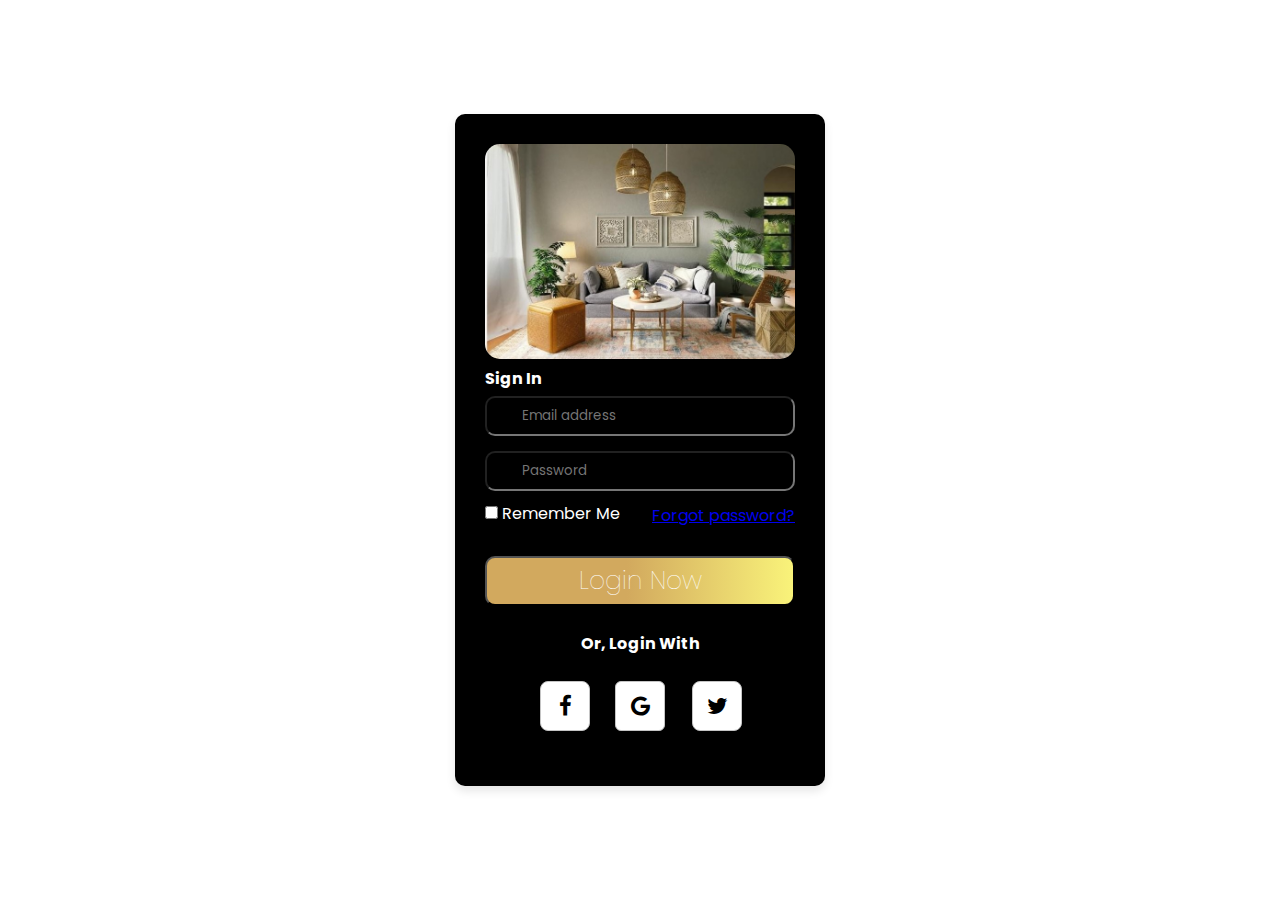
<file: Figma/login.html>
<!DOCTYPE html>
<html lang="en">
<head>
    <meta charset="UTF-8">
    <meta http-equiv="X-UA-Compatible" content="IE=edge">
    <meta name="viewport" content="width=device-width, initial-scale=1.0">
    <link rel="stylesheet" href="https://cdnjs.cloudflare.com/ajax/libs/font-awesome/4.7.0/css/font-awesome.min.css">
    <link rel="stylesheet" href="https://unicons.iconscout.com/release/v4.0.0/css/line.css">

    <style>
         @import url('https://fonts.googleapis.com/css2?family=Poppins:wght@300;400;500;600;700&family=Roboto:ital,wght@0,100;0,300;0,700;1,700&display=swap');
 
  
 *{
     margin: 0;
     padding: 0;
     box-sizing: border-box;
     font-family: 'Poppins', sans-serif;
 }
 
 body{
     height: 100vh;
     display: flex;
     align-items: center;
     justify-content: center;
     background-color: white;
 }
  .container{
     position: relative;
     max-width: 370px;
     width: 100%;
     background: black;
     border-radius: 10px;
     box-shadow: 0 5px 10px rgba(0,0,0,0.1);
  }
  .container .form{
     padding: 30px;
 
  }
  .contain {
  padding: 2px 16px;
}
.contain h4{
    color: white;
    text-align: center;
}
.input-field{
    margin-top: 5px;
    position: relative;
    height: 50px;
    width: 100%;
 }
 .input-field input{

    height: 80%;
    width: 100%;
    padding: 0 35px;
    border-radius: 10px;
    background-color: black;
    color: white;

 }
 .input-field i{
    position: absolute;
    top:7px;
    left:17px;
    transform: translate(-50%);
    color: white;
 }
 .checkbox-content{
    color: white;
    text-align: left;
 }
 .col{
    color: white;
    text-align: right;

 }
 .input-field button {
    text-align: center;
    color: #fff;
    font-size: 25px;
    font-weight: 10;
    letter-spacing: 0px;
    background: linear-gradient(270deg, #F9F37A 0%, #D2A95E 54.29%);

    transition: all 0.3s ease;
    border-radius: 10px;
    width: 100%;
    height: 50px;
    cursor: pointer;
 }
 .h4{
    text-align: center;
    width: 100%;
    padding: 13%
    
    
 }
  
 
 .social-icons{
   display: flex;
   width: 100%;
   justify-content: space-between;
   padding-bottom: 5px;
}
.social-icon{
   display: flex;
   align-items: center;
   justify-content: center;
   font-size: 1.4rem;
   width: 50px;
   height: 50px;
   border-radius: 50%;
   margin-bottom: 20px;
}
.facebook{
   box-sizing: border-box;
   border: 1px solid #C4C4C4;
   border-radius: 8px;
   background: #FFFFFF;
   position: relative;
    right: -55px;

 
}

.twitter
{
   background-color: #00ACEE;
   box-sizing: border-box;
   border: 1px solid #C4C4C4;
   border-radius: 8px;
   background: #FFFFFF;
   position: relative;
    left: -53px;



}
.google{

   background-color: #CA3224;
    box-sizing: border-box;
   border: 1px solid #C4C4C4;
   border-radius: 6px;
   background: #FFFFFF;
  

}

  
    </style>
    <title>Document</title>
</head>
<body>
    <div class="container">
        <div class="forms">
          <div class="form sign-up">
            <img src="image/WhatsApp Image 2022-08-18 at 3.51.07 PM.jpeg" alt="Snow" style="width:100%; border-radius: 15px;">
            <div class="container">
                <h4 style="color:white">Sign In</h4>  
              </div>
              <div class="input-field">
                <input type="text" placeholder="Email address" required>
                <i class="uil uil-envelope"></i>
            </div>
            <div class="input-field">
                <input type="password" placeholder="Password" required>
                <i class="uil uil-lock-alt"></i>
            </div>
            <div class="checkbox-text">
                <div class="checkbox-content">
                    <input type="checkbox" id="logCheck">
                    <label for="logCheck" class="text">Remember Me</label>
                </div>
            </div>
            <div class="col" style="position: relative;
            top: -23px;">
                <!-- Simple link -->
                <a href="#">Forgot password?</a>
              </div>
              <div class="input-field button">
                <button type="btn" class="signupbtn">Login Now</button>
        </div>
        <br>
        <div class="text" style="color: white; text-align: center;">
            <h4>Or, Login With</h4>
        </div>
        <br>
        <div class="social-icons">
            <div class="social-icon facebook"><span class="fa fa-facebook"></span></div>
            <div class="social-icon google"><span class="fa fa-google"></span></div>
            <div class="social-icon twitter"><span class="fa fa-twitter"></span></div>
        </div>
          </div>
        </div>
    </div>
    
    
</body>
</html>
</file>
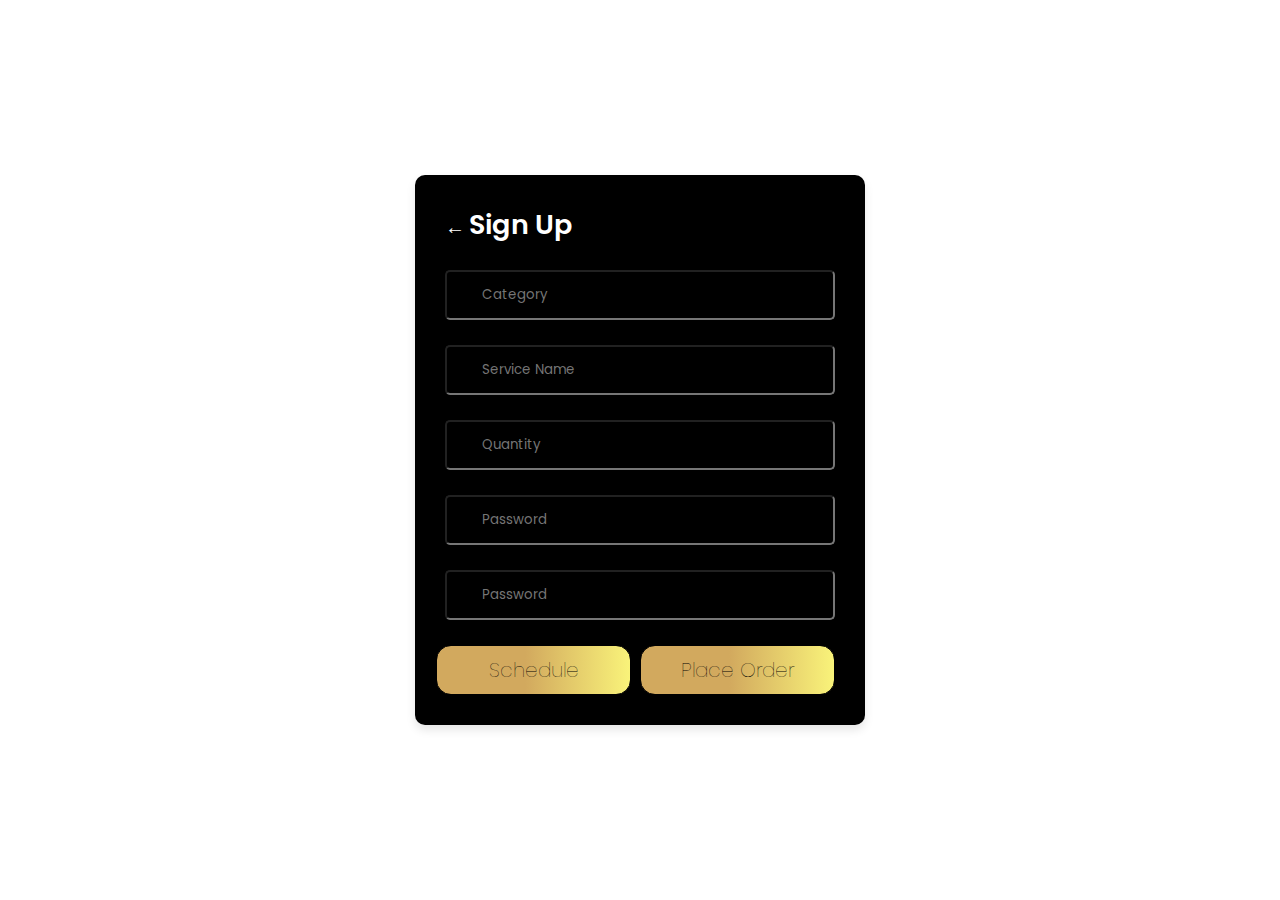
<file: Figma/order.html>
<!DOCTYPE html>
<html lang="en">
<head>
    <meta charset="UTF-8">
    <meta http-equiv="X-UA-Compatible" content="IE=edge">
    <meta name="viewport" content="width=device-width, initial-scale=1.0">
    <link rel="stylesheet" href="https://unicons.iconscout.com/release/v4.0.0/css/line.css">
    <link rel="stylesheet" href="style.css"
    <meta name="viewport" content="width=device-width, initial-scale=1">
    <link rel="stylesheet" href="https://cdnjs.cloudflare.com/ajax/libs/font-awesome/4.7.0/css/font-awesome.min.css">
    <style>
        
@import url('https://fonts.googleapis.com/css2?family=Poppins:wght@300;400;500;600;700&family=Roboto:ital,wght@0,100;0,300;0,700;1,700&display=swap');
 
 *{
     margin: 0;
     padding: 0;
     box-sizing: border-box;
     font-family: 'Poppins', sans-serif;
 }
 
 body{
     height: 100vh;
     display: flex;
     align-items: center;
     justify-content: center;
     background-color: white;
 }
  .container{
     position: relative;
     max-width: 450px;
     width: 100%;
     background: black;
     border-radius: 10px;
     box-shadow: 0 5px 10px rgba(0,0,0,0.1);
  }
  .container .form{
     padding: 30px;
 
  }
  .container .form .title{
     position: relative;
     font-size: 27px;
     font-weight: 600;
     color: white;
 
  }
  .form .input-field{
     margin-top: 25px;
     position: relative;
     height: 50px;
     width: 100%;
  }
  .input-field input{
     position: absolute;
     height: 100%;
     width: 100%;
     padding: 0 35px;
     border-radius: 5px;
     background-color: black;
     color: white;
  }
  .input-field i{
     position: absolute;
     top:25%;
     left: 5%;
     transform: translate(-50%);
     color: white;
  }
  
  .form .btn-group{
    width: 50%;
    display: flex;
    border-radius: 20px;
    

    
  }

  
 
    </style>

    <title></title>
</head>
<body>
    <div class="container">
        <div class="forms">
            <div class="form sign-up">
                <span style='font-size:20px; color: white;'>&#8592;</span>
                <span class="title">Sign Up</span>
                <form action="#">
                    <div class="input-field">
                    <input type="text" placeholder="Category" required>
                    <i class="uil uil-envelope"></i>
                    </div>
                    <div class="input-field">
                        <input type="text" placeholder="Service Name" required>
                        <i class="uil uil-lock-alt"></i>
                    </div>
                    <div class="input-field">
                        <input type="text" placeholder="Quantity" required>
                        <i class="uil uil-envelope"></i>
                    </div>
                    <div class="input-field">
                        <input type="password" placeholder="Password" required>
                        <i class="uil uil-lock-alt"></i>
                    </div>
                    <div class="input-field">
                        <input type="password" placeholder="Password" required>
                        <i class="uil uil-lock-alt"></i>
                    </div>
                    <br>
                   
                    
                    <div class="btn-group" style="width:100%">
                        <button style="width:53% ; height: 50px; border-radius: 15px; border: 1px solid; font-size: 20px; 
                        font-weight: 10; position: relative;
    left: -9px;
                        letter-spacing: 0px;  background: linear-gradient(270deg, #F9F37A 0%, #D2A95E 54.29%);">Schedule</button>
                        <button style="width:53% ; height: 50px; border-radius: 15px; border: 1px solid; font-size: 20px;
                        font-weight: 10;
                        letter-spacing: 0px;  background: linear-gradient(270deg, #F9F37A 0%, #D2A95E 54.29%);">Place Order</button>
                      </div>
                    
                </form>
            </div>
        </div>
    </div>
</body>
</html>
</file>
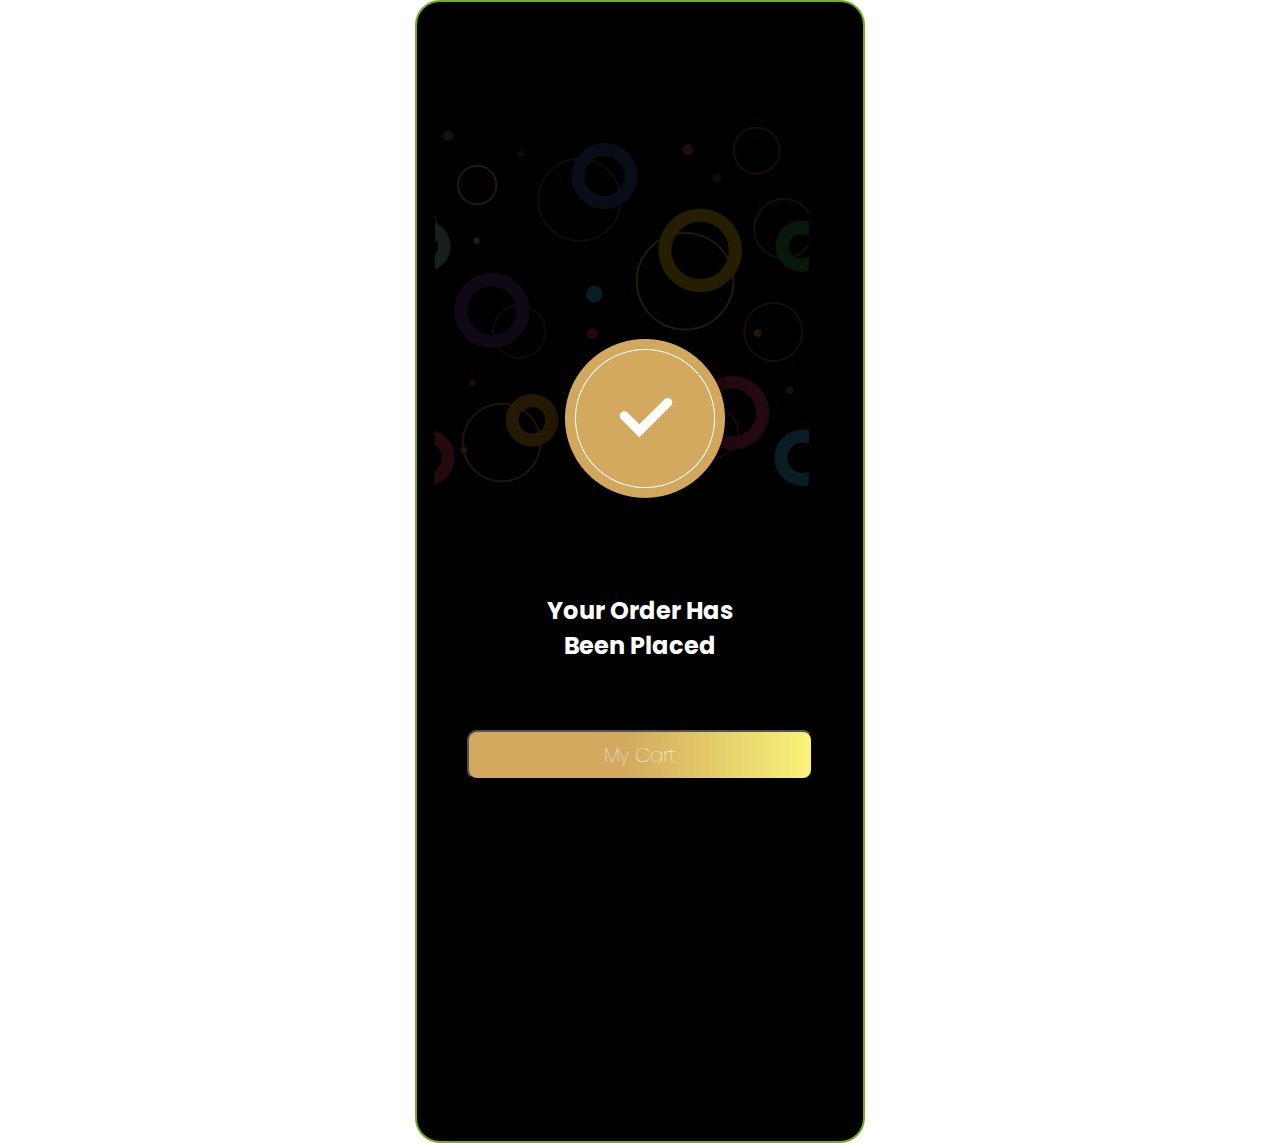
<file: Figma/place.html>
<!DOCTYPE html>
<html lang="en">
<head>
    <meta charset="UTF-8">
    <meta http-equiv="X-UA-Compatible" content="IE=edge">
    <meta name="viewport" content="width=device-width, initial-scale=1.0">
    <meta name="viewport" content="width=device-width, initial-scale=1">
<link rel="stylesheet" href="https://cdnjs.cloudflare.com/ajax/libs/font-awesome/4.7.0/css/font-awesome.min.css">
    
    <style>
         
        @import url('https://fonts.googleapis.com/css2?family=Poppins:wght@300;400;500;600;700&family=Roboto:ital,wght@0,100;0,300;0,700;1,700&display=swap');

        *{
     margin: 0;
     padding: 0;
     box-sizing: border-box;
     font-family: 'Poppins', sans-serif;
 }
 
 body{
     height: 50%;
     display: flex;
     align-items: center;
     justify-content: center;
 }
  .container{
    border-radius: 25px;
  border: 2px solid #73AD21;
  padding: 20px; 
  width: 450px;
   
  background-color: black
  }
  .container .form{
     padding: 30px;
     
 
  
}
h2{
    text-align: center;
    width: 100%;
    color: white;
    
    
 }
 .input-field button {
    text-align: center;
    color: #fff;
    font-size: 20px;
    font-weight: 10;
    letter-spacing: 0px;
    background: linear-gradient(270deg, #F9F37A 0%, #D2A95E 54.29%);

    transition: all 0.3s ease;
    border-radius: 10px;
    width: 100%;
    height: 50px;
    cursor: pointer;
 }
  


</style>
    <title>Document</title>
</head>
<body>
    <div class="container">
        <div class="forms">
            <div class="form sign-up">
        <br>
        <br>
        <br>
   <div class="image">
    <img src="image/181-1813977_shapes-background-png-free-transparent-png (1).png" style="position: relative; left: -33px">
   </div>
   <div class="logo" style="position: relative;
   right: -26px;">
    <img src="image/Ellipse 11.png" style="position: relative;
    top: -186px;
    right: -37px;
">
    <img src="image/Ellipse 10.png" style="position: relative;
    top: -412px;
    right: -47px;">
    <img src="image/Vector.png" style="
        position: relative;
        top: -501px;
        left: -88px;
">
   </div>
            
    <div class="text" style="    position: relative;
    top: -353px;">
        <h2>Your Order Has</h2>
        <h2>Been Placed</h2>
    </div>
    <br>
    <div class="input-field button" style="position: relative;
    top: -311px;">
        <button type="btn" class="signupbtn">My Cart</button>
      </div>
</div>
        </div>
    </div>

    
        
    
</body>
</html>
</file>
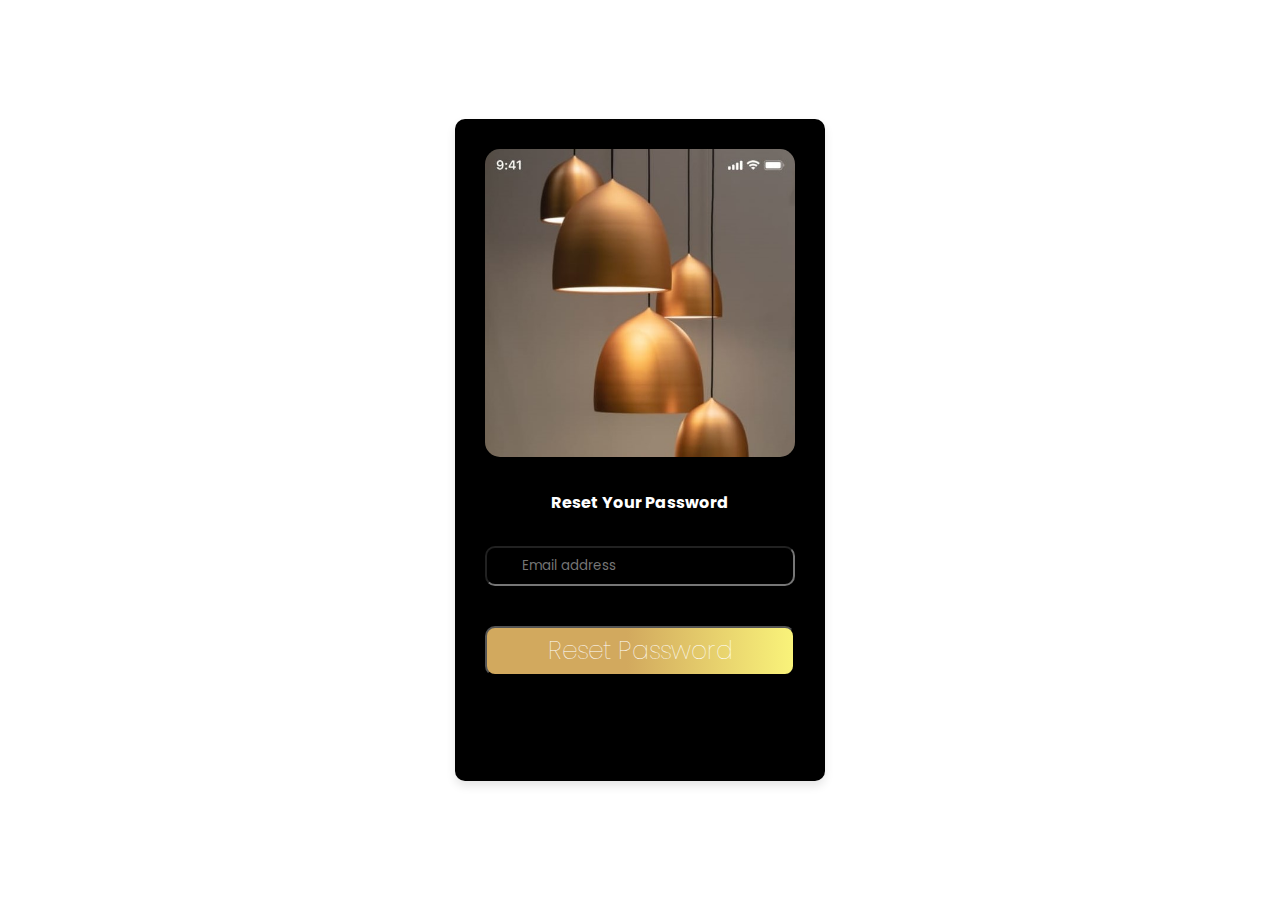
<file: Figma/reset.html>
<!DOCTYPE html>
<html lang="en">
<head>
  <meta charset="UTF-8">
  <meta http-equiv="X-UA-Compatible" content="IE=edge">
  <meta name="viewport" content="width=device-width, initial-scale=1.0">
  <meta name="viewport" content="width=device-width, initial-scale=1.0">
  <link rel="stylesheet" href="https://unicons.iconscout.com/release/v4.0.0/css/line.css">

  <style>
    
    
         @import url('https://fonts.googleapis.com/css2?family=Poppins:wght@300;400;500;600;700&family=Roboto:ital,wght@0,100;0,300;0,700;1,700&display=swap');
 
  
 *{
     margin: 0;
     padding: 0;
     box-sizing: border-box;
     font-family: 'Poppins', sans-serif;
 }
 
 body{
     height: 100vh;
     display: flex;
     align-items: center;
     justify-content: center;
     background-color: white;
 }
  .container{
     position: relative;
     max-width: 370px;
     width: 100%;
     background: black;
     border-radius: 10px;
     box-shadow: 0 5px 10px rgba(0,0,0,0.1);
  }
  .container .form{
     padding: 30px;
  }
  .contain {
  padding: 1px 16px;
}
.contain h4{
    color: white;
    text-align: center;
    justify-content: center;
}
.input-field{
    margin-top: 5px;
    position: relative;
    height: 50px;
    width: 100%;
 }
 .input-field input{

    height: 80%;
    width: 100%;
    padding: 0 35px;
    border-radius: 10px;
    background-color: black;
    color: white;
 }
 .input-field i{
    position: absolute;
    top:25%;
    left:10%;
    transform: translate(-50%);
    color: white;
 }
 .input-field button {
    text-align: center;
    color: #fff;
    font-size: 25px;
    font-weight: 10;
    letter-spacing: 0px;
    background: linear-gradient(270deg, #F9F37A 0%, #D2A95E 54.29%);

    transition: all 0.3s ease;
    border-radius: 10px;
    width: 100%;
    height: 50px;
    cursor: pointer;
 }
  </style>
  <title>Document</title>
</head>
<body>
  <div class="container">
    <div class="forms">
      <div class="form sign-up">
        <img src="image/reset.jpeg" alt="Snow" style="width:100%; border-radius: 15px;">
        <br>
        <br>
        <div class="contain">
          <h4>Reset Your Password</h4>  
        </div>
        <br>
        <div class="input-field">
          <input type="text" placeholder="Email address" required>
          <i class="uil uil-envelope" style="position: relative;
            top: -34px;
            left: 12px;"></i>
        </div>
        <br>
        <div class="input-field button">
            <button type="btn" class="signupbtn">Reset Password</button>
    </div>
    <br>
    <br>
    <br>
    </div>
</body>
</html>
</file>
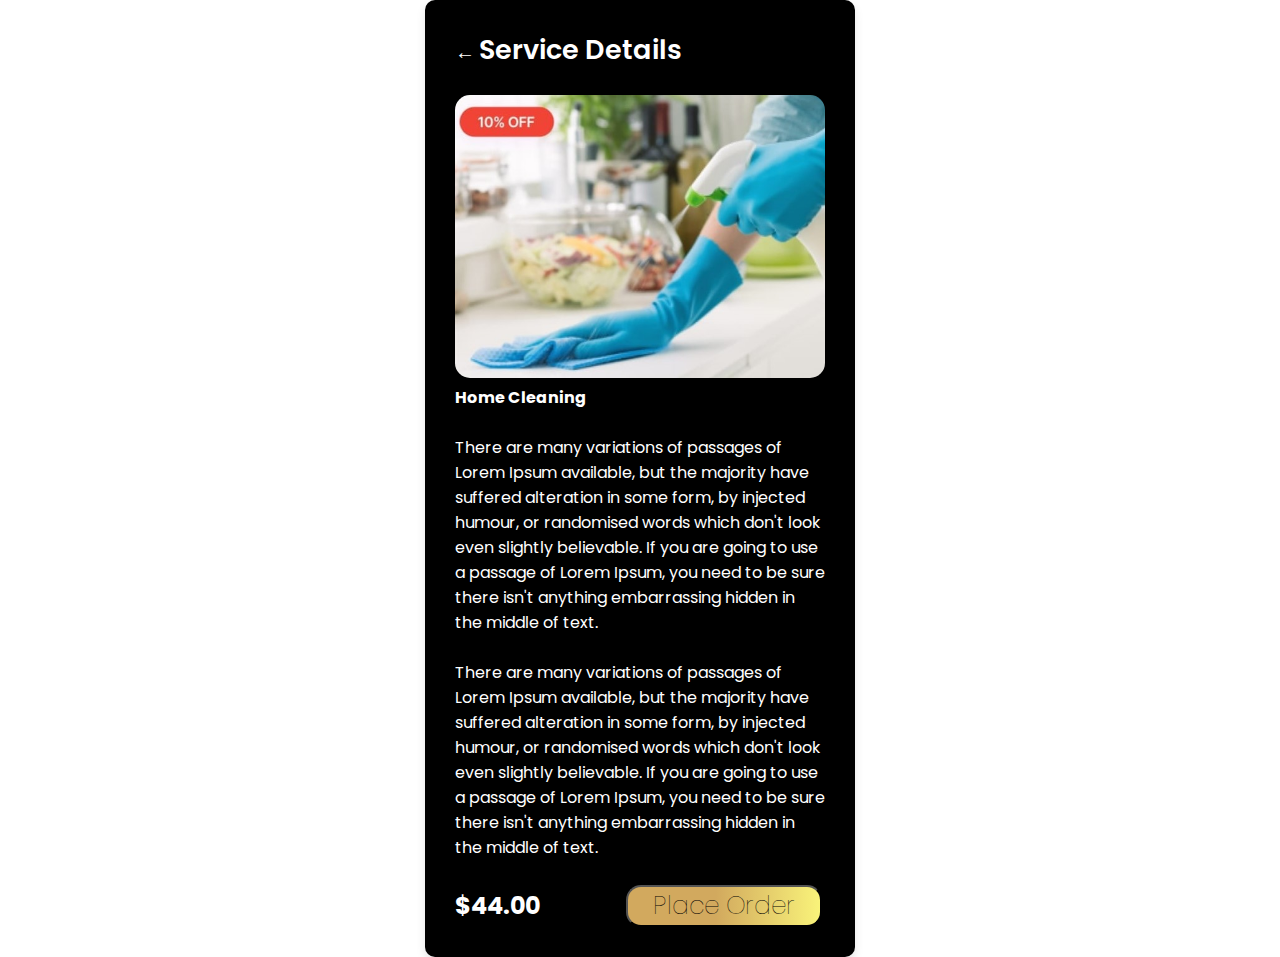
<file: Figma/service.html>
<!DOCTYPE html>
<html lang="en">
<head>
    <meta charset="UTF-8">
    <meta http-equiv="X-UA-Compatible" content="IE=edge">
    <meta name="viewport" content="width=device-width, initial-scale=1.0">
    <style>
        @import url('https://fonts.googleapis.com/css2?family=Poppins:wght@300;400;500;600;700&family=Roboto:ital,wght@0,100;0,300;0,700;1,700&display=swap');
 
 *{
     margin: 0;
     padding: 0;
     box-sizing: border-box;
     font-family: 'Poppins', sans-serif;
 }
 
 body{
     height: 100%;
     display: flex;
     align-items: center;
     justify-content: center;
     background-color: white;
 }
  .container{
     position: relative;
     max-width: 430px;
     width: 100%;
     background: black;
     border-radius: 10px;
     box-shadow: 0 5px 10px rgba(0,0,0,0.1);
  }
  .container .form{
     padding: 30px;
 
  }
  .container .form .title{
     position: relative;
     font-size: 27px;
     font-weight: 600;
     color: white;
 
  }
  p{
    color: white;
  }


    </style>
    <title>Document</title>
</head>
<body>
    <div class="container">
        <div class="forms">
            <div class="form sign-up">
                <span style='font-size:20px; color: white;'>&#8592;</span>
                <span class="title">Service Details</span>
                <br>
                <br>
                <img src="image/WhatsApp Image 2022-08-22 at 11.19.37 AM.jpeg" alt="Snow" style="width:100%; border-radius: 15px;">
                <div class="container">
                    <h4 style="color:white">Home Cleaning</h4>  
                  </div>
                  <br>
                  <p>There are many variations of passages of Lorem Ipsum available, but the majority have suffered alteration in some form, by injected humour, or randomised words which don't look even slightly believable. If you are going to use a passage of Lorem Ipsum, you need to be sure there isn't anything embarrassing hidden in the middle of text.</p>
                  <br>
                  <p>There are many variations of passages of Lorem Ipsum available, but the majority have suffered alteration in some form, by injected humour, or randomised words which don't look even slightly believable. If you are going to use a passage of Lorem Ipsum, you need to be sure there isn't anything embarrassing hidden in the middle of text.</p>
                  <br>

                  <h2 style="color: white;">$44.00
                  <button style="width:53% ;border-radius: 20px; border-radius: 15px; font-size: 25px; 
                  font-weight: 3; position: relative; right: -81px;
                   background: linear-gradient(270deg, #F9F37A 0%, #D2A95E 54.29%);">Place Order</button>
                  </h2>

            </div>

        </div>
    </div>
</body>
</html>
</file>
<file: Figma/style.css>
@import url('https://fonts.googleapis.com/css2?family=Poppins:wght@300;400;500;600;700&family=Roboto:ital,wght@0,100;0,300;0,700;1,700&display=swap');
 
*{
    margin: 0;
    padding: 0;
    box-sizing: border-box;
    font-family: 'Poppins', sans-serif;
}

body{
    height: 100%;
    display: flex;
    align-items: center;
    justify-content: center;
    background-color: white;
}
 .container{
    position: relative;
    max-width: 430px;
    width: 100%;
    background: black;
    border-radius: 10px;
    box-shadow: 0 5px 10px rgba(0,0,0,0.1);
 }
 .container .form{
    padding: 30px;

 }
 .container .form .title{
    position: relative;
    font-size: 27px;
    font-weight: 600;
    color: white;

 }
 .form .input-field{
    margin-top: 25px;
    position: relative;
    height: 50px;
    width: 100%;
    color: white;
 }
 .input-field input{
    position: absolute;
    height: 100%;
    width: 100%;
    padding: 0 35px;
    border-radius: 10px;
    background-color: black;
    color: white;
 }
 .input-field i{
    position: absolute;
    top:25%;
    left: 5%;
    transform: translate(-50%);
    color: white;
 }
 .form .checkbox-text{
    margin-top: 25px;
    color: white;
 }
  .input-field button {
    text-align: center;
    color: #fff;
    font-size: 25px;
    font-weight: 10;
    letter-spacing: 0px;
    background: linear-gradient(270deg, #F9F37A 0%, #D2A95E 54.29%);

    transition: all 0.3s ease;
    border-radius: 10px;
    width: 100%;
    cursor: pointer;
 }
 h4{
    text-align: center;
    width: 100%;
    padding: 13%
 }
  
 
 .social-icons{
   display: flex;
   width: 100%;
   justify-content: space-between;
   padding-bottom: 5px;
}
.social-icon{
   display: flex;
   align-items: center;
   justify-content: center;
   font-size: 1.4rem;
   width: 50px;
   height: 50px;
   border-radius: 50%;
   margin-bottom: 25px;
}
.facebook{
   box-sizing: border-box;
   border: 1px solid #C4C4C4;
   border-radius: 8px;
   background: #FFFFFF;
   position: relative;
    top: -32px;
    right: -80px;
    color: #3B5998;
}

.twitter
{
   background-color: #00ACEE;
   box-sizing: border-box;
   border: 1px solid #C4C4C4;
   border-radius: 8px;
   background: #FFFFFF;
   position: relative;
    top: -33px;
    left: -82px;
    color: #55ACEE;

}
.google{

   background-color: #CA3224;
    box-sizing: border-box;
   border: 1px solid #C4C4C4;
   border-radius: 8px;
   background: #FFFFFF;
   position: relative;
    top: -34px;
    color: #dd4b39;

}
</file>
<file: Figma/dycalendar.css>
/*!
 * dyCalendar is a JavaScript library for creating Calendar.
 *
 * Author: Yusuf Shakeel
 * https://github.com/yusufshakeel
 *
 * GitHub Link: https://github.com/yusufshakeel/dyCalendarJS
 *
 * MIT license
 * Copyright (c) 2016 Yusuf Shakeel
 *
 * Date: 2014-08-17 sunday
 */

.dycalendar-container {
    display: inline-block;
    border : 1px solid #eee;
}

.dycalendar-container.round-edge {
    border-radius: 5%;
    -o-border-radius: 5%;
    -moz-border-radius: 5%;
    -webkit-border-radius: 5%;
}



/*================================== DAY CALENDAR ========================*/
/*
 * day calendar style
 *-------------------------------------------------*/
.dycalendar-day-container {
    padding : 10px;
    text-align : center;
    font-family : Arial;
}

.dycalendar-day-container div{
    padding : 0;
    margin-bottom : 10px;
}

.dycalendar-day-container .dycalendar-span-day {
    font-size : 110%;
}

.dycalendar-day-container .dycalendar-span-date {
    font-size : 250%;
}

.dycalendar-day-container .dycalendar-span-month-year {
    font-size : 90%
}

/*================================== DAY CALENDAR ENDS HERE ===============*/



/*================================== MONTH CALENDAR DEFAULT ========================*/

/*
 * month calendar style
 *-------------------------------------------------*/
.dycalendar-month-container {
    padding : 10px;
    text-align : center;
    font-family : Arial;
}

.dycalendar-month-container div{
    padding : 0;
    margin-bottom : 10px;
}

.dycalendar-month-container .dycalendar-header {
    position : relative;
}

.dycalendar-month-container .dycalendar-header .dycalendar-prev-next-btn {
    position : absolute;
    top : 0;
    cursor : pointer;
}

.dycalendar-month-container .dycalendar-header .dycalendar-prev-next-btn.prev-btn {
    left : 0;
}

.dycalendar-month-container .dycalendar-header .dycalendar-prev-next-btn.next-btn {
    right : 0;
}

.dycalendar-month-container .dycalendar-span-month-year {
    margin : 5px;
    cursor : pointer;
}

.dycalendar-month-container .dycalendar-body table tr td {
    padding : 5px;
}

.dycalendar-month-container .dycalendar-today-date,
.dycalendar-month-container .dycalendar-target-date {
    background-color: #111;
    color : #fff;
    border-radius: 2px;
}

/*================================== MONTH CALENDAR ENS HERE ===============*/



/*================================== DYCALENDAR SKIN =======================*/

/*
 * calendar skin  (default skin)
 *-------------------------------------------------*/
.dycalendar-container.gradient {
    background: #fff;
    background: linear-gradient(#fff, #d3d3d3);
    background: -o-linear-gradient(#fff, #d3d3d3);
    background: -moz-linear-gradient(#fff, #d3d3d3);
    background: -webkit-linear-gradient(#fff, #d3d3d3);
}

/*
 * calendar skin  (skin-black)
 *-------------------------------------------------*/
.dycalendar-container.skin-black {
    color : #fff;
    background-color: #111;
    border : 0;
}

.dycalendar-container.skin-black.gradient {
    background: #111;
    background: linear-gradient(#555, #111);
    background: -o-linear-gradient(#555, #111);
    background: -moz-linear-gradient(#555, #111);
    background: -webkit-linear-gradient(#555, #111);
}

.dycalendar-container.skin-black .dycalendar-today-date,
.dycalendar-container.skin-black .dycalendar-target-date {
    background-color: #fff;
    color : #111;
    border-radius: 2px;
}

/*
 * calendar skin  (skin-blue)
 *-------------------------------------------------*/
.dycalendar-container.skin-blue {
    color : #fff;
    background-color: #3c99d3;
    border : 0;
}

.dycalendar-container.skin-blue.gradient {
    background: #3c99d3;
    background: linear-gradient(#5ebbf5, #3c99d3);
    background: -o-linear-gradient(#5ebbf5, #3c99d3);
    background: -moz-linear-gradient(#5ebbf5, #3c99d3);
    background: -webkit-linear-gradient(#5ebbf5, #3c99d3);
}

.dycalendar-container.skin-blue .dycalendar-today-date,
.dycalendar-container.skin-blue .dycalendar-target-date {
    background-color: #fff;
    color : #3c99d3;
    border-radius: 2px;
}

/*
 * calendar skin  (skin-green)
 *-------------------------------------------------*/
.dycalendar-container.skin-green {
    color : #fff;
    background-color: #2bb063;
    border : 0;
}

.dycalendar-container.skin-green.gradient {
    background: #2bb063;
    background: linear-gradient(#3dd175, #2bb063);
    background: -o-linear-gradient(#3dd175, #2bb063);
    background: -moz-linear-gradient(#3dd175, #2bb063);
    background: -webkit-linear-gradient(#3dd175, #2bb063);
}

.dycalendar-container.skin-green .dycalendar-today-date,
.dycalendar-container.skin-green .dycalendar-target-date {
    background-color: #fff;
    color : #2bb063;
    border-radius: 2px;
}

/*
 * calendar skin  (skin-purple)
 *-------------------------------------------------*/
.dycalendar-container.skin-purple {
    color : #fff;
    background-color: #975ea4;
    border : 0;
}

.dycalendar-container.skin-purple.gradient {
    background: #975ea4;
    background: linear-gradient(#ca82d7, #975ea4);
    background: -o-linear-gradient(#ca82d7, #975ea4);
    background: -moz-linear-gradient(#ca82d7, #975ea4);
    background: -webkit-linear-gradient(#ca82d7, #975ea4);
}

.dycalendar-container.skin-purple .dycalendar-today-date,
.dycalendar-container.skin-purple .dycalendar-target-date {
    background-color: #fff;
    color : #975ea4;
    border-radius: 2px;
}

/*
 * calendar skin  (skin-red)
 *-------------------------------------------------*/
.dycalendar-container.skin-red {
    color : #fff;
    background-color: #e94d40;
    border : 0;
}

.dycalendar-container.skin-red.gradient {
    background: #e94d40;
    background: linear-gradient(#fb6f62, #e94d40);
    background: -o-linear-gradient(#fb6f62, #e94d40);
    background: -moz-linear-gradient(#fb6f62, #e94d40);
    background: -webkit-linear-gradient(#fb6f62, #e94d40);
}

.dycalendar-container.skin-red .dycalendar-today-date,
.dycalendar-container.skin-red .dycalendar-target-date {
    background-color: #fff;
    color : #e94d40;
    border-radius: 2px;
}

/*
 * calendar skin  (skin-spacegray)
 *-------------------------------------------------*/
.dycalendar-container.skin-spacegray {
    color : #fff;
    background-color: #343d46;
    border : 0;
}

.dycalendar-container.skin-spacegray.gradient {
    background: #343d46;
    background: linear-gradient(#454e57, #343d46);
    background: -o-linear-gradient(#454e57, #343d46);
    background: -moz-linear-gradient(#454e57, #343d46);
    background: -webkit-linear-gradient(#454e57, #343d46);
}

.dycalendar-container.skin-spacegray .dycalendar-today-date,
.dycalendar-container.skin-spacegray .dycalendar-target-date {
    background-color: #fff;
    color : #343d46;
    border-radius: 2px;
}

/*================================== DYCALENDAR SKIN ENDS HERE =============*/


/*================================== DYCALENDAR SHADOW =====================*/
/*
 * calendar shadow  (shadow-default)
 *-------------------------------------------------*/
 .dycalendar-container.shadow-default {
     -o-box-shadow: 0 4px 4px 0 rgba(50, 50, 50, 0.4);
     -moz-box-shadow: 0 4px 4px 0 rgba(50, 50, 50, 0.4);
     -webkit-box-shadow: 0 4px 4px 0 rgba(50, 50, 50, 0.4);
     box-shadow: 0 4px 4px 0 rgba(50, 50, 50, 0.4);
 }

 /*
  * calendar shadow  (shadow-black)
  *-------------------------------------------------*/
.dycalendar-container.shadow-black {
    -o-box-shadow: 0 4px 4px 0 rgba(0, 0, 0, 0.4);
    -moz-box-shadow: 0 4px 4px 0 rgba(0, 0, 0, 0.4);
    -webkit-box-shadow: 0 4px 4px 0 rgba(0, 0, 0, 0.4);
    box-shadow: 0 4px 4px 0 rgba(0, 0, 0, 0.4);
}

/*
 * calendar shadow  (shadow-blue)
 *-------------------------------------------------*/
.dycalendar-container.shadow-blue {
   -o-box-shadow: 0 4px 4px 0 rgba(60, 153, 211, 0.4);
   -moz-box-shadow: 0 4px 4px 0 rgba(60, 153, 211, 0.4);
   -webkit-box-shadow: 0 4px 4px 0 rgba(60, 153, 211, 0.4);
   box-shadow: 0 4px 4px 0 rgba(60, 153, 211, 0.4);
}

/*
 * calendar shadow  (shadow-green)
 *-------------------------------------------------*/
.dycalendar-container.shadow-green {
   -o-box-shadow: 0 4px 4px 0 rgba(43, 176, 99, 0.4);
   -moz-box-shadow: 0 4px 4px 0 rgba(43, 176, 99, 0.4);
   -webkit-box-shadow: 0 4px 4px 0 rgba(43, 176, 99, 0.4);
   box-shadow: 0 4px 4px 0 rgba(43, 176, 99, 0.4);
}

/*
 * calendar shadow  (shadow-purple)
 *-------------------------------------------------*/
.dycalendar-container.shadow-purple {
   -o-box-shadow: 0 4px 4px 0 rgba(151, 94, 164, 0.4);
   -moz-box-shadow: 0 4px 4px 0 rgba(151, 94, 164, 0.4);
   -webkit-box-shadow: 0 4px 4px 0 rgba(151, 94, 164, 0.4);
   box-shadow: 0 4px 4px 0 rgba(151, 94, 164, 0.4);
}

/*
 * calendar shadow  (shadow-red)
 *-------------------------------------------------*/
.dycalendar-container.shadow-red {
   -o-box-shadow: 0 4px 4px 0 rgba(233, 77, 64, 0.4);
   -moz-box-shadow: 0 4px 4px 0 rgba(233, 77, 64, 0.4);
   -webkit-box-shadow: 0 4px 4px 0 rgba(233, 77, 64, 0.4);
   box-shadow: 0 4px 4px 0 rgba(233, 77, 64, 0.4);
}

/*
 * calendar shadow  (shadow-spacegray)
 *-------------------------------------------------*/
.dycalendar-container.shadow-spacegray {
   -o-box-shadow: 0 4px 4px 0 rgba(52, 61, 70, 1);
   -moz-box-shadow: 0 4px 4px 0 rgba(52, 61, 70, 1);
   -webkit-box-shadow: 0 4px 4px 0 rgba(52, 61, 70, 1);
   box-shadow: 0 4px 4px 0 rgba(52, 61, 70, 1);
}

/*================================== DYCALENDAR SHADOW ENDS HERE ===========*/
</file>
